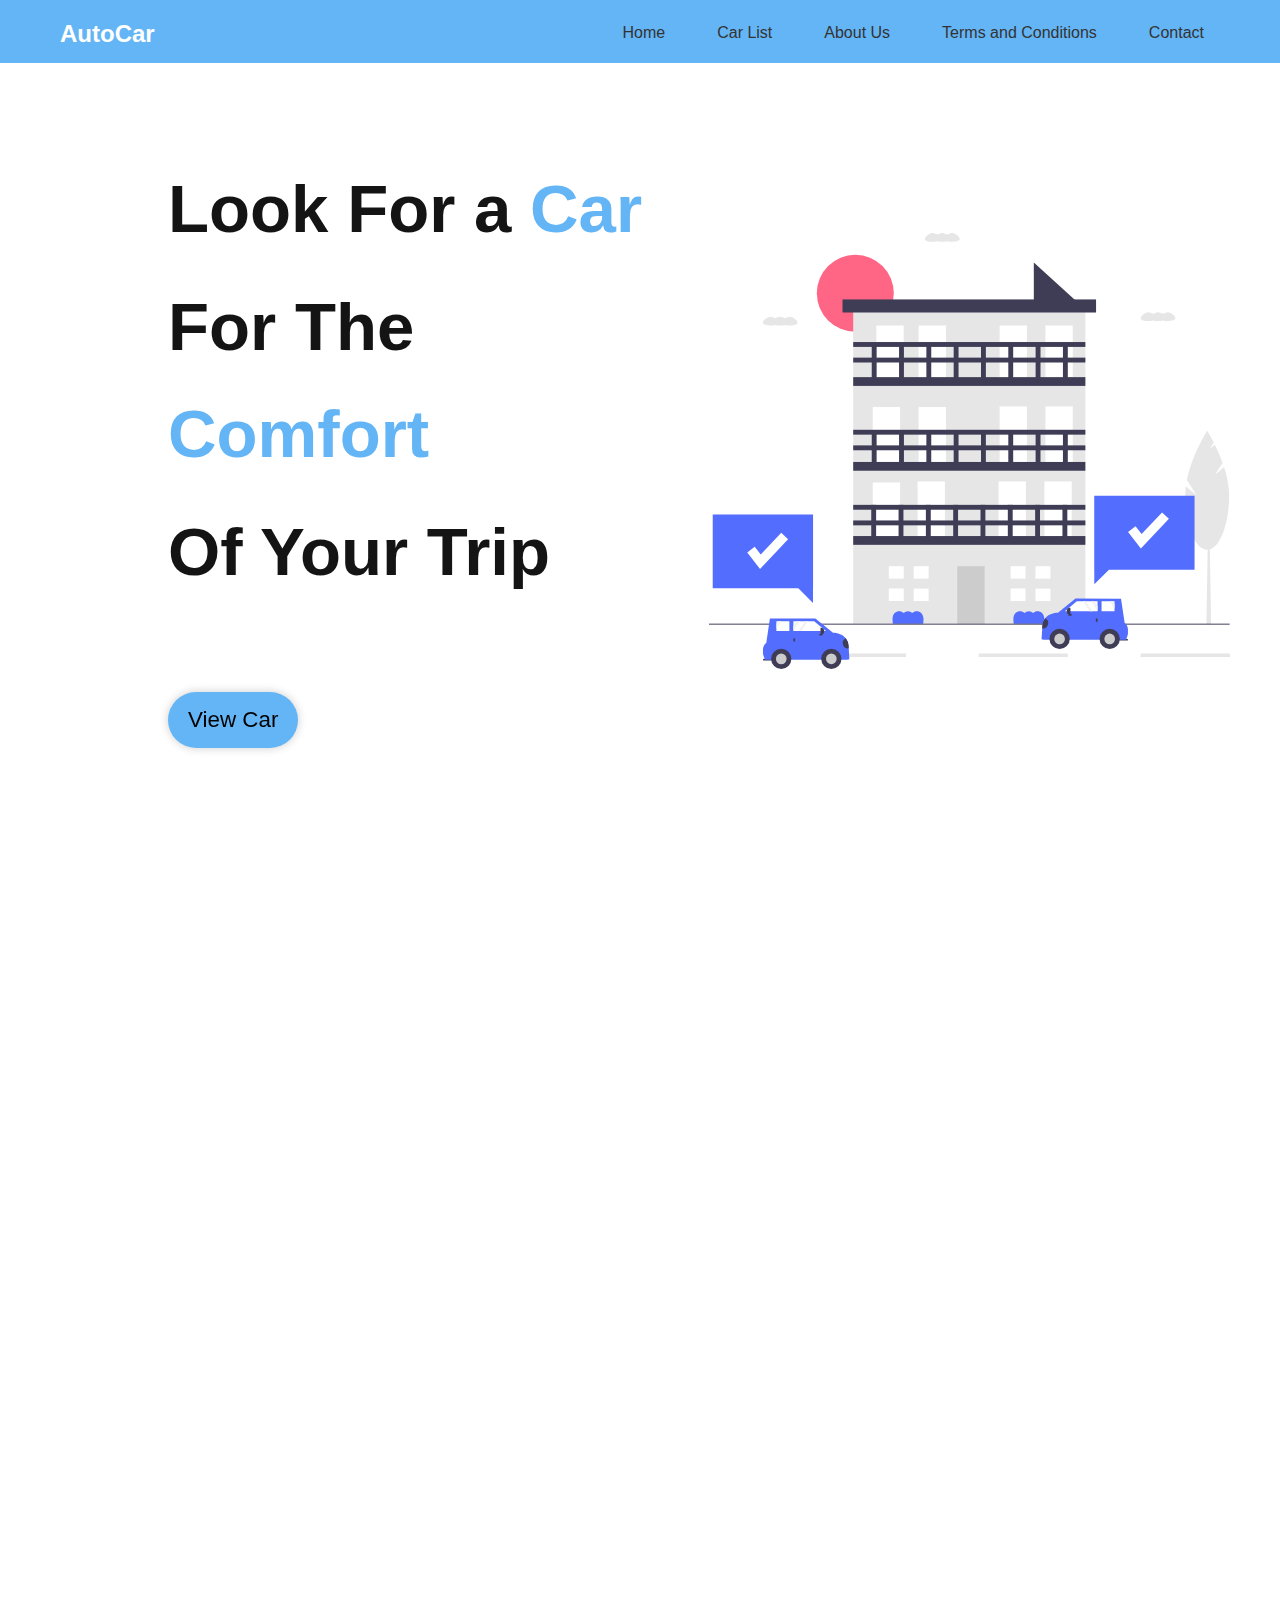
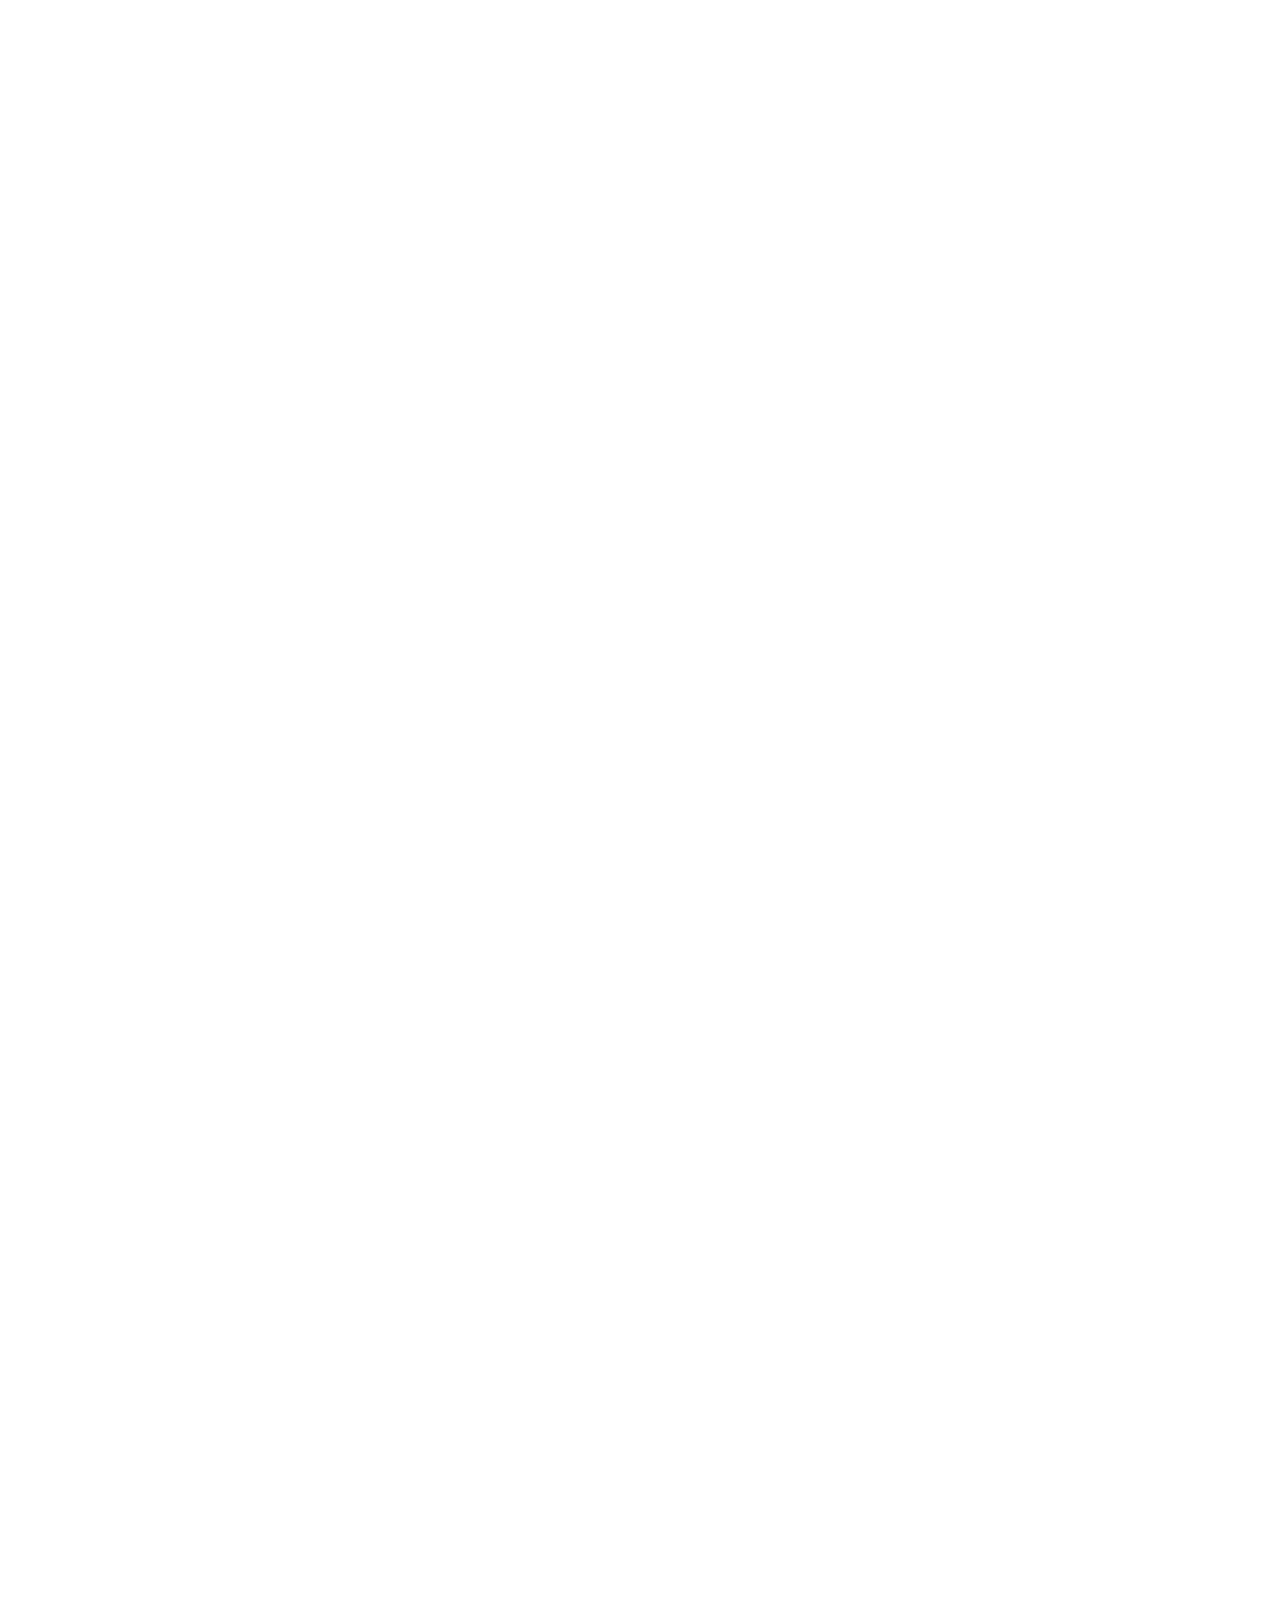
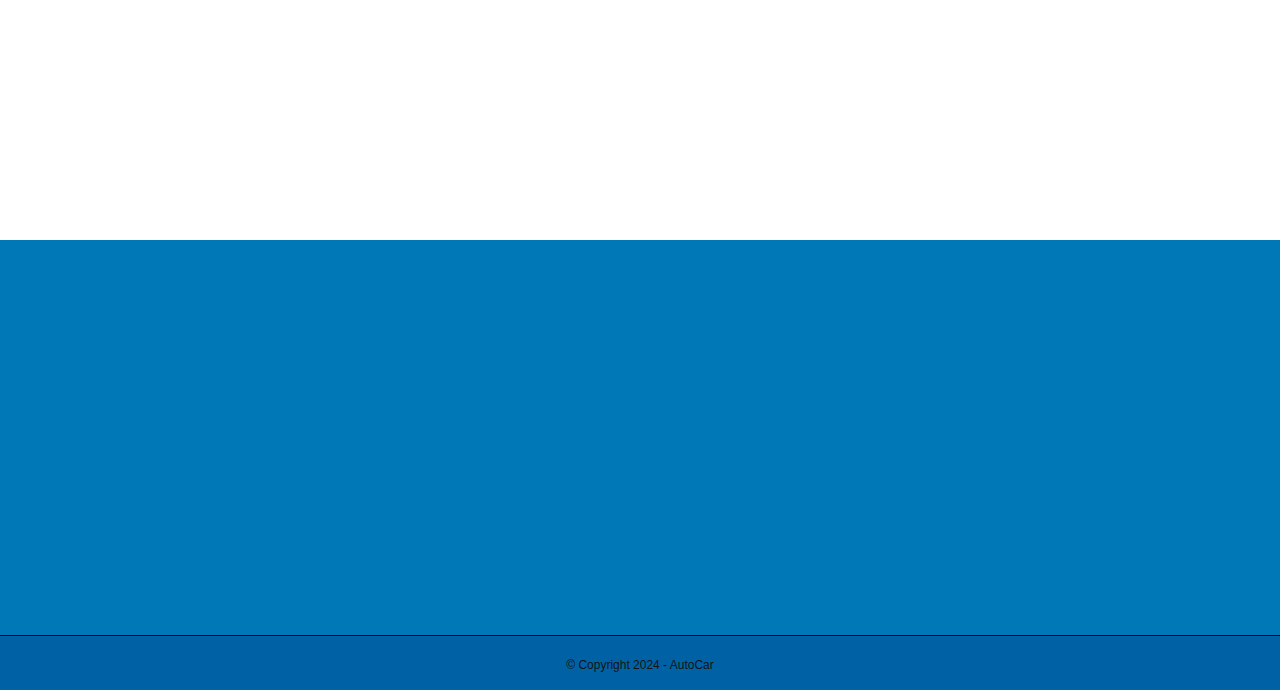
<file: index.html>
<!DOCTYPE html> 
<html lang="id">
  <head>
    <meta charset="UTF-8" />
    <meta name="viewport" content="width=device-width, initial-scale=1.0" />
    <title>AutoCar - Car Company</title>
    <link rel="stylesheet" href="styles/styles.css" />
    <link href="https://unpkg.com/aos@2.3.1/dist/aos.css" rel="stylesheet">
  </head>
  <body>
    <header>
      <div class="container">
        <div id="logo">
          <h1>AutoCar</h1>
        </div>
        <nav>
          <ul class="nav-menu">
            <li><a href="index.html" class="nav-link">Home</a></li>
            <li><a href="car-list.html" class="nav-link">Car List</a></li>
            <li><a href="about.html" class="nav-link">About Us</a></li>
            <li><a href="termsandconditions.html" class="nav-link">Terms and Conditions</a></li>
            <li><a href="contact.html" class="nav-link">Contact</a></li>
          </ul>
        </nav>
        <div class="hamburger" onclick="toggleMenu()">
          <span class="bar"></span>
          <span class="bar"></span>
          <span class="bar"></span>
        </div>
      </div>
    </header>

    <main>
      <div class="content-wrapper">
        <div class="text-content" data-aos="fade-up">
            <h1>Look For a <span>Car</span></h1>
            <h1>For The <span>Comfort</span></h1>
            <h1>Of Your Trip</h1>
            <p>The Convenience Of Purchasing a car safely and reliably is of course a cheap price</p>
            <a href="car-list.html" class="cta-button">View Car</a>
        </div>
        <div class="image-content" data-aos="fade-up">
          <img
            src="svg/ordercar.svg"
            alt="Car illustration"
          />
        </div>
      </section>
    </main>



    <div class="hero-text" data-aos="fade-up" >
      <h3>Life Is Journey</h3>
      <p>
        The car has become the carapace, the protective and aggressive shell, of urban and suburban man
      </p>
    </div>

      <div class="carousel-container" data-aos="fade-up">
                <div class="new-car-label">New Car</div>        
          <div class="carousel-wrapper">
          <div class="carousel-slide">
              <div class="carousel-item" data-aos="fade-up" data-aos-duration="100">
                  <img src="webp/pexels-mikebirdy-193021-min_8_11zon.webp" alt="Y Plus">
                  <p>Y Plus<br><span>Rp 415.000.000 - Rp 475.000.000</span></p>
              </div>
              <div class="carousel-item" data-aos="fade-up" data-aos-duration="200">
                  <img src="webp/pexels-mikebirdy-116675-min_6_11zon.webp" alt="Kona Electric">
                  <p>Kona Electric<br><span>Rp 499.000.000 - Rp 590.000.000</span></p>
              </div>
              <div class="carousel-item" data-aos="fade-up" data-aos-duration="300">
                  <img src="webp/pexels-mikebirdy-205740-min_10_11zon.webp" alt="X">
                  <p>X<br><span>Rp 428.000.000 - Rp 448.000.000</span></p>
              </div>
              <div class="carousel-item" data-aos="fade-up" data-aos-duration="400">
                  <img src="webp/pexels-mikebirdy-99435-min_5_11zon.webp" alt="Cyberster">
                  <p>Cyberster<br><span>Rp 1.688.000.000 - Rp 2.300.000.000</span></p>
              </div>
              <div class="carousel-item" data-aos="fade-up" data-aos-duration="500">
                  <img src="webp/pexels-mikebirdy-170811-min_7_11zon.webp" alt="Cyberster">
                  <p>YZ<br><span>Rp 3.688.000.000 - Rp 4.688.000.000</span></p>
              </div>
              <div class="carousel-item" data-aos="fade-up" data-aos-duration="600">
                  <img src="webp/pexels-mikebirdy-120049-min_3_11zon.webp" alt="Cyberster">
                  <p>BMW<br><span>Rp 1.570.000.000 - Rp 4.100.000.000</span></p>
              </div>
              <div class="carousel-item">
                  <img src="webp/pexels-mikebirdy-93632-min_4_11zon.webp" data-aos="fade-up" data-aos-duration="700">
                  <p>Lamborghini<br><span>Rp 4.120.000.000 - Rp 6.200.000</span></p>
              </div>
              <div class="carousel-item">
                  <img src="webp/pexels-mikebirdy-136872-min_2_11zon.webp" data-aos="fade-up" data-aos-duration="800">
                  <p>Angel Dom<br><span>Rp 6.700.000.000 - Rp 8.340.000</span></p>
              </div>
          </div>
        </div>
          
        <div class="hero-text" data-aos="fade-up" data-aos-duration="500">
          <h3>Driving Your World</h3>
          <p>
            The comfort of the journey you are on, as beautiful as the eyes seeing
            Driving is a spectacular form of amnesia. Everything is to be discovered, everything to be obliterated
          </p>
        </div>

    <div class="grid-car" >
      <div class="new-car-label-2">Preview</div> 
      <figure class="grid-item" data-aos="fade-up" data-aos-duration="100">
        <img src="webp/pexels-mikebirdy-1007410-min_1_11zon.webp" alt="Alphard" />
        <figcaption>Alphard</figcaption>
      </figure>
      <figure class="grid-item"data-aos="fade-up" data-aos-duration="200">
        <img src="webp/pexels-mikebirdy-1035108-min_13_11zon.webp" alt="Angel Dom" />
        <figcaption>Angel Dom</figcaption>
      </figure>
      <figure class="grid-item" data-aos="fade-up" data-aos-duration="300">
        <img src="webp/pexels-mikebirdy-116675-min_6_11zon.webp" alt="Avanza" />
        <figcaption>Avanza</figcaption>
      </figure>
      <figure class="grid-item"data-aos="fade-up" data-aos-duration="400">
        <img src="webp/pexels-mikebirdy-170811-min_7_11zon.webp" alt="Kijang" />
        <figcaption>Kijang</figcaption>
      </figure>
      <figure class="grid-item" data-aos="fade-up" data-aos-duration="500">
        <img src="webp/pexels-mikebirdy-193021-min_8_11zon.webp" alt="Nissan" />
        <figcaption>Nissan</figcaption>
      </figure>
      <figure class="grid-item" data-aos="fade-up" data-aos-duration="600">
        <img src="webp/pexels-mikebirdy-195633-min_9_11zon.webp" alt="Perodua Alza" />
        <figcaption>Perodua Alza</figcaption>
      </figure>
      <figure class="grid-item" data-aos="fade-up" data-aos-duration="700">
        <img src="webp/pexels-brett-sayles-3226806-min_15_11zon.webp" alt="Telsa" />
        <figcaption>Tesla</figcaption>
      </figure>
      <figure class="grid-item" data-aos="fade-up" data-aos-duration="800">
        <img src="webp/pexels-mikebirdy-99435-min_5_11zon.webp" alt="Mazda" />
        <figcaption>Nazda</figcaption>
      </figure>
      <figure class="grid-item" data-aos="fade-up" data-aos-duration="900">
        <img src="webp/pexels-mikebirdy-241316-min_11_11zon.webp" alt="Mazda" />
        <figcaption>BMW</figcaption>
      </figure>
      <figure class="grid-item" data-aos="fade-up" data-aos-duration="1000">
        <img src="webp/pexels-mikebirdy-205740-min_10_11zon.webp" alt="Mazda" />
        <figcaption>Innova</figcaption>
      </figure>
    </div>
      </div>

      <div class="company">
        <h2 data-aos="fade-up" data-aos-duration="100">Trusted By</h2>

    <div class="company-container">
      <img
        src="companies svg/amazon-icon-logo-svgrepo-com.svg"
        alt="Amazon" data-aos="fade-up" data-aos-duration="100"
      />
      <img
        src="companies svg/apple-logo-svgrepo-com.svg" data-aos="fade-up" data-aos-duration="100"
        alt="Apple Logo"
      />
      <img
        src="companies svg/apple-pay-logo-svgrepo-com.svg"
        alt="Apple Pay" data-aos="fade-up" data-aos-duration="100"
      />
      <img
        src="companies svg/bmw-logo-svgrepo-com.svg"
        alt="BMW" data-aos="fade-up" data-aos-duration="100"
      />
      <img
        src="companies svg/forbes-logo-svgrepo-com.svg"
        alt="Forbes" data-aos="fade-up" data-aos-duration="200"
      />
      <img
        src="companies svg/netflix-2-logo-svgrepo-com.svg"
        alt="Netflix" data-aos="fade-up" data-aos-duration="200"
      />
      <img
        src="companies svg/yamaha-2-1-logo-svgrepo-com.svg"
        alt="Yamaha" data-aos="fade-up" data-aos-duration="200"
      />
      <img
        src="companies svg/xbox-one-logo-svgrepo-com.svg"
        alt="Xbox One" data-aos="fade-up" data-aos-duration="200"
      />
      <img
        src="companies svg/facebook-icon-logo-svgrepo-com.svg"
        alt="Facebook" data-aos="fade-up" data-aos-duration="300"
      />
      <img
        src="companies svg/coca-cola-logo-svgrepo-com.svg"
        alt="Coca-Cola" data-aos="fade-up" data-aos-duration="300"
      />
      <img
        src="companies svg/download-on-the-app-store-apple-logo-svgrepo-com.svg"
        alt="App Store" data-aos="fade-up" data-aos-duration="300"
      />
      <img
        src="companies svg/mercedes-benz-9-logo-svgrepo-com.svg"
        alt="Marcedes-Benz" data-aos="fade-up" data-aos-duration="300"
      />
    </div>
      </div>

    <div class="info-container" >
      <div class="company-info" data-aos="fade-up" data-aos-duration="100">
        <img src="icon/car.png" alt="AutoCar" class="logo" />
        <p>
          AutoCar is a web platform that provides car sales services with convenience, security and competitive prices
        </p>
        <div class="contact-info">
          <p>
            <img src="svg/whatsapp-logo.svg" alt="WhatsApp" /> +62 850 1099 7854
          </p>
          <p><img src="svg/instagram-logo.svg" alt="Email" /> AutoCar88</p>
        </div>
      </div>
      <div class="menu-section" data-aos="fade-up" data-aos-duration="200">
        <h3>Menu</h3>
        <ul>
          <li><a href="index.html">Home</a></li>
          <li><a href="about.html">About Us</a></li>
          <li><a href="car-list.html">Car List</a></li>
          <li><a href="syarat&ketentuan.html">Terms and Conditions</a></li>
          <li><a href="syarat&ketentuan.html">FAQS</a></li>
          <li><a href="contact.html">Contact</a></li>
        </ul>
      </div>
      <div class="socials-section" data-aos="fade-up" data-aos-duration="300">
        <h3>Socials</h3>
        <div class="social-icons">
          <a href="https://www.tiktok.com/@auto_car_tirana?_t=8qRauto19yZ&_r=1"
            ><img src="svg/tiktok-logo.svg" alt="Tiktok"
          /></a>
          <a href="https://www.instagram.com/autocar.88/profilecard/?igsh=MXZ2aGxzNTR4azU3MA=="
            ><img src="svg/instagram-logo.svg" alt="Instagram"
          /></a>
        </div>
      </div>
    </div>

    <footer >
      <div class="copyright">
        <p>&copy; Copyright 2024 - AutoCar</p>
      </div>
    </footer>

    <script src="https://unpkg.com/aos@2.3.1/dist/aos.js"></script>
    <script>
      AOS.init();
    </script>
    <script src="js/main.js"></script>
  </body>
</html>
</file>
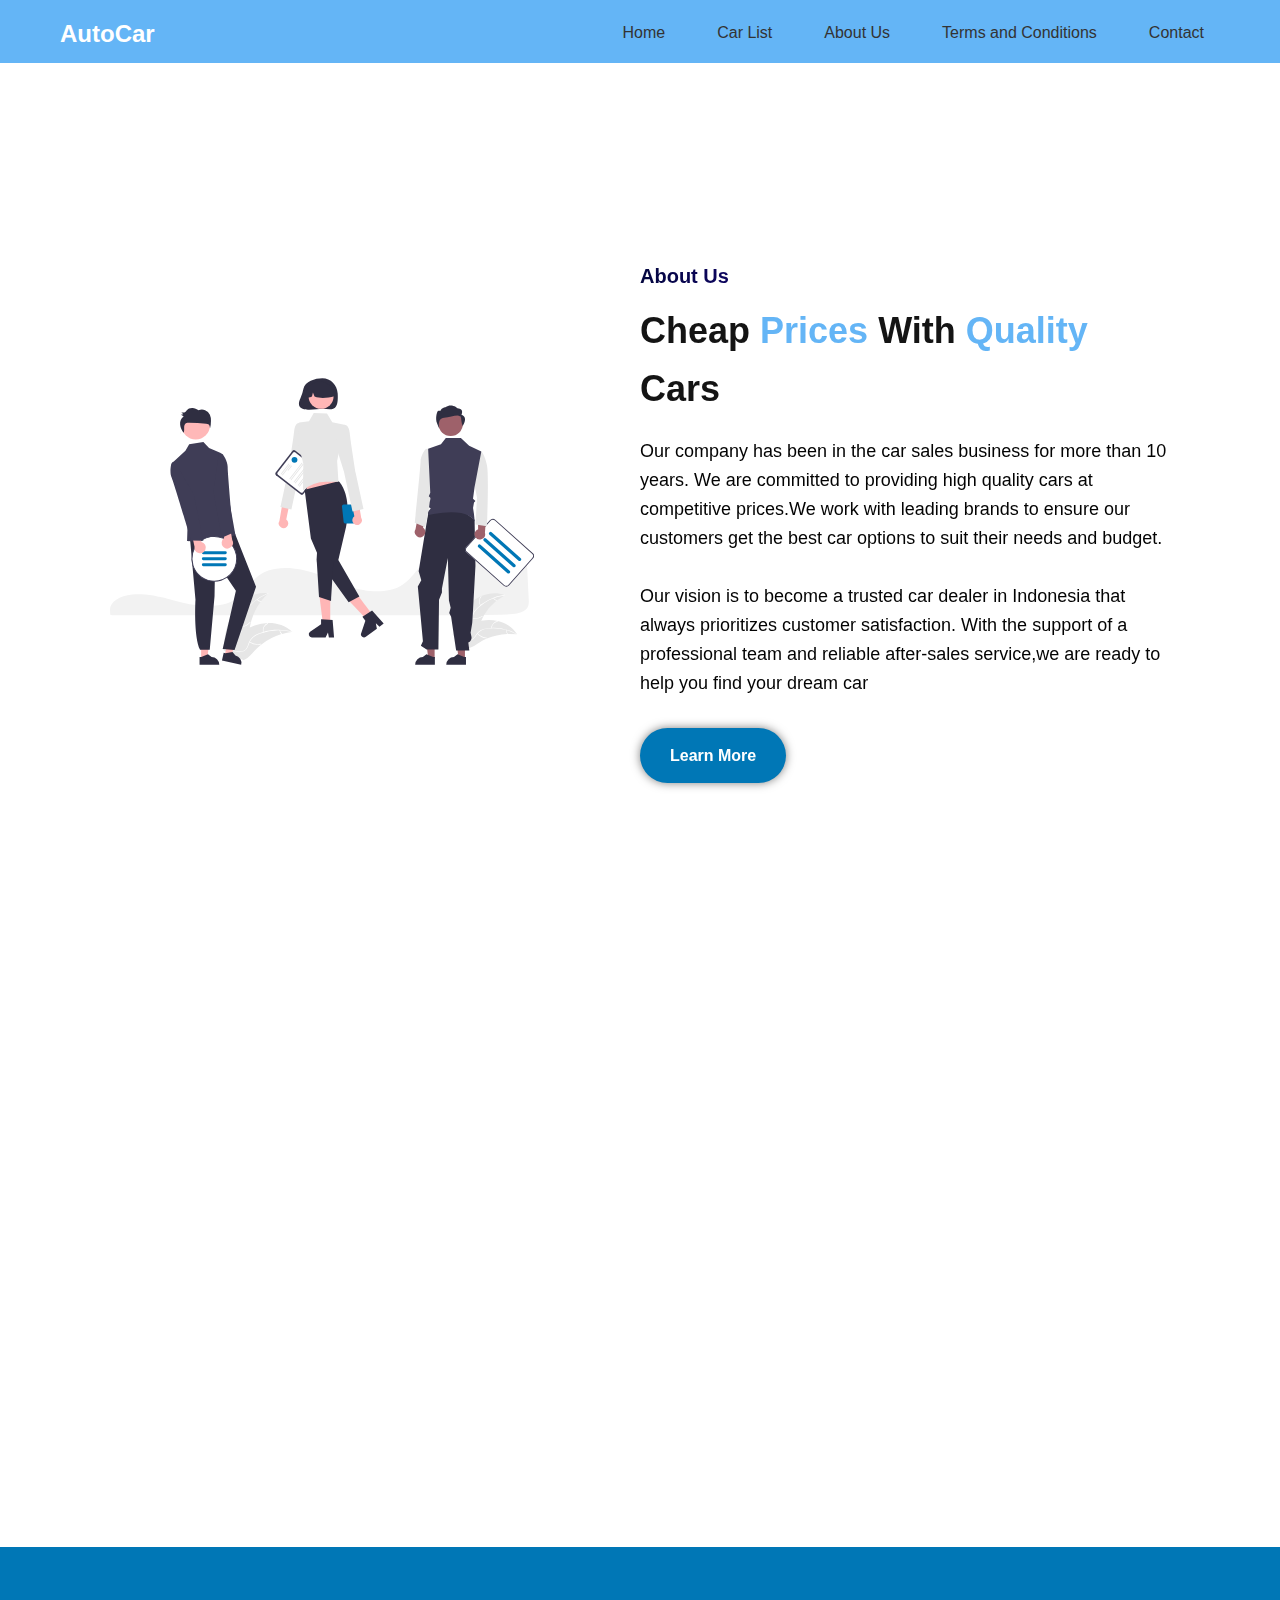
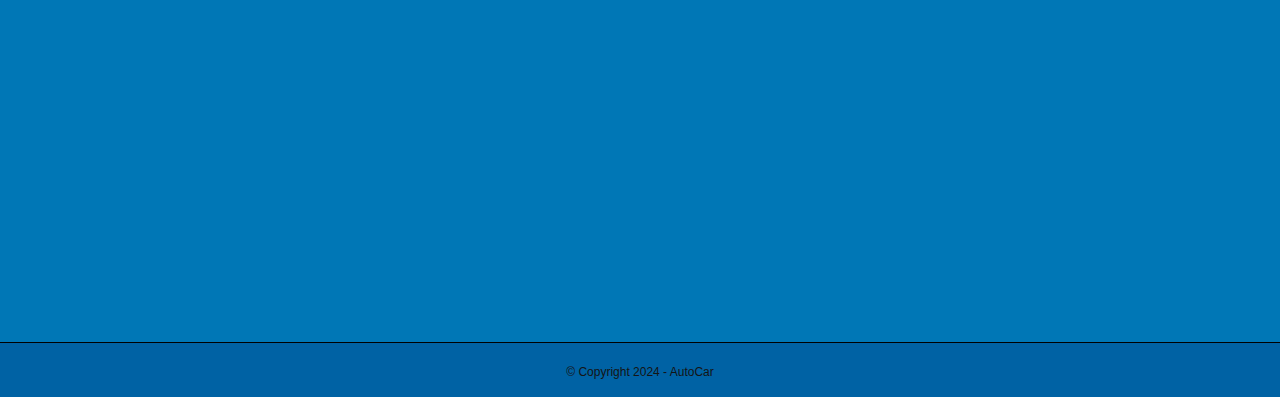
<file: about.html>
<!DOCTYPE html>
<html lang="en">
  <head>
    <meta charset="UTF-8" />
    <meta name="viewport" content="width=device-width, initial-scale=1.0" />
    <title>AutoCar - Car Company</title>
    <link rel="stylesheet" href="styles/about.css" />
    <link href="https://unpkg.com/aos@2.3.1/dist/aos.css" rel="stylesheet" />
  </head>
  <body>
    <header>
      <div class="container">
        <div id="logo">
          <h1>AutoCar</h1>
        </div>
        <nav>
          <ul class="nav-menu">
            <li><a href="index.html" class="nav-link">Home</a></li>
            <li><a href="car-list.html" class="nav-link">Car List</a></li>
            <li><a href="about.html" class="nav-link">About Us</a></li>
            <li>
              <a href="termsandconditions.html" class="nav-link"
                >Terms and Conditions</a
              >
            </li>
            <li><a href="contact.html" class="nav-link">Contact</a></li>
          </ul>
        </nav>
        <div class="hamburger" onclick="toggleMenu()">
          <span class="bar"></span>
          <span class="bar"></span>
          <span class="bar"></span>
        </div>
      </div>
    </header>

    <main>
      <section class="hero">
        <img
          src="svg/aboutus.svg"
          alt="Luxury Car"
          data-aos="fade-up"
          data-aos-duration="500"
        />
        <div class="hero-text" data-aos="fade-up" data-aos-duration="500">
          <h2>About Us</h2>
          <h1>Cheap <span>Prices</span> With <span>Quality</span> Cars</h1>
          <p>
            Our company has been in the car sales business for more than 10
            years. We are committed to providing high quality cars at
            competitive prices.We work with leading brands to ensure our
            customers get the best car options to suit their needs and budget.
          </p>
          <p>
            Our vision is to become a trusted car dealer in Indonesia that
            always prioritizes customer satisfaction. With the support of a
            professional team and reliable after-sales service,we are ready to
            help you find your dream car
          </p>
          <a href="index.html" class="learn-more-btn">Learn More</a>
        </div>
      </section>
    </main>

    <div id="faq">
      <h2 data-aos="fade-up" data-aos-duration="100">
        Frequently Asked Questions (FAQ)
      </h2>

      <details>
        <summary data-aos="fade-up" data-aos-duration="200">
          How to make a car purchase at AutoMobil?
        </summary>
        <p>
          You can make a purchase by selecting the desired car, filling out the
          form, and making the payment according to the instructions given.
        </p>
      </details>

      <details>
        <summary data-aos="fade-up" data-aos-duration="300">
          Is there a guarantee for the car purchased?
        </summary>
        <p>
          Yes, every car purchased from AutoMobil comes with a warranty as per
          our policy.
        </p>
      </details>

      <details>
        <summary data-aos="fade-up" data-aos-duration="400">
          What if I want to return the car I have purchased?
        </summary>
        <p>
          Car returns can be made within 7 days after purchase, in accordance
          with applicable terms and conditions.
        </p>
      </details>

      <details>
        <summary data-aos="fade-up" data-aos-duration="500">
          Can I do a test drive before buying?
        </summary>
        <p>
          Yes, we provide test drive option for all available cars. Please
          contact us to schedule.
        </p>
      </details>

      <details>
        <summary data-aos="fade-up" data-aos-duration="600">
          How does the financing process work to buy a car?
        </summary>
        <p>
          We offer a variety of financing options. You can fill out the credit
          application form, and our team will assist you in the process.
        </p>
      </details>

      <details>
        <summary data-aos="fade-up" data-aos-duration="700">
          Do I need to pay a down payment when buying a car?
        </summary>
        <p>
          Yes, usually a down payment is required as a deposit. The amount of
          the down payment can vary depending on the type of car and the
          agreement.
        </p>
      </details>

      <details>
        <summary data-aos="fade-up" data-aos-duration="800">
          Are there any additional costs when purchasing a car?
        </summary>
        <p>
          Additional fees may apply, such as administration fees, taxes, and
          insurance. Be sure to ask about all fees before making your purchase.
        </p>
      </details>

      <details>
        <summary data-aos="fade-up" data-aos-duration="900">
          How do I contact customer service if I have further questions?
        </summary>
        <p>
          You can contact our customer service via the
          <a href="contact.html">contact</a> page on this site or via the
          telephone number provided.
        </p>
      </details>
    </div>

    <div class="info-container">
      <div class="company-info" data-aos="fade-up" data-aos-duration="100">
        <img src="icon/car.png" alt="AutoCar" class="logo" />
        <p>
          AutoCar is a web platform that provides car sales services with
          convenience, security and competitive prices
        </p>
        <div class="contact-info">
          <p>
            <img src="svg/whatsapp-logo.svg" alt="WhatsApp" /> +62 850 1099 7854
          </p>
          <p><img src="svg/instagram-logo.svg" alt="Email" /> AutoCar88</p>
        </div>
      </div>
      <div class="menu-section" data-aos="fade-up" data-aos-duration="200">
        <h3>Menu</h3>
        <ul>
          <li><a href="index.html">Home</a></li>
          <li><a href="about.html">About Us</a></li>
          <li><a href="car-list.html">Car List</a></li>
          <li><a href="termsandconditions.html">Terms and Conditions</a></li>
          <li><a href="termsandconditions.html">FAQS</a></li>
          <li><a href="contact.html">Contact</a></li>
        </ul>
      </div>
      <div class="socials-section" data-aos="fade-up" data-aos-duration="300">
        <h3>Socials</h3>
        <div class="social-icons">
          <a href="https://www.tiktok.com/@auto_car_tirana?_t=8qRauto19yZ&_r=1"
            ><img src="svg/tiktok-logo.svg" alt="Tiktok"
          /></a>
          <a
            href="https://www.instagram.com/autocar.88/profilecard/?igsh=MXZ2aGxzNTR4azU3MA=="
            ><img src="svg/instagram-logo.svg" alt="Instagram"
          /></a>
        </div>
      </div>
    </div>

    <footer>
      <div class="copyright">
        <p>&copy; Copyright 2024 - AutoCar</p>
      </div>
    </footer>

    <script src="https://unpkg.com/aos@2.3.1/dist/aos.js"></script>
    <script>
      AOS.init();
    </script>

    <script src="js/about.js"></script>
  </body>
</html>
</file>
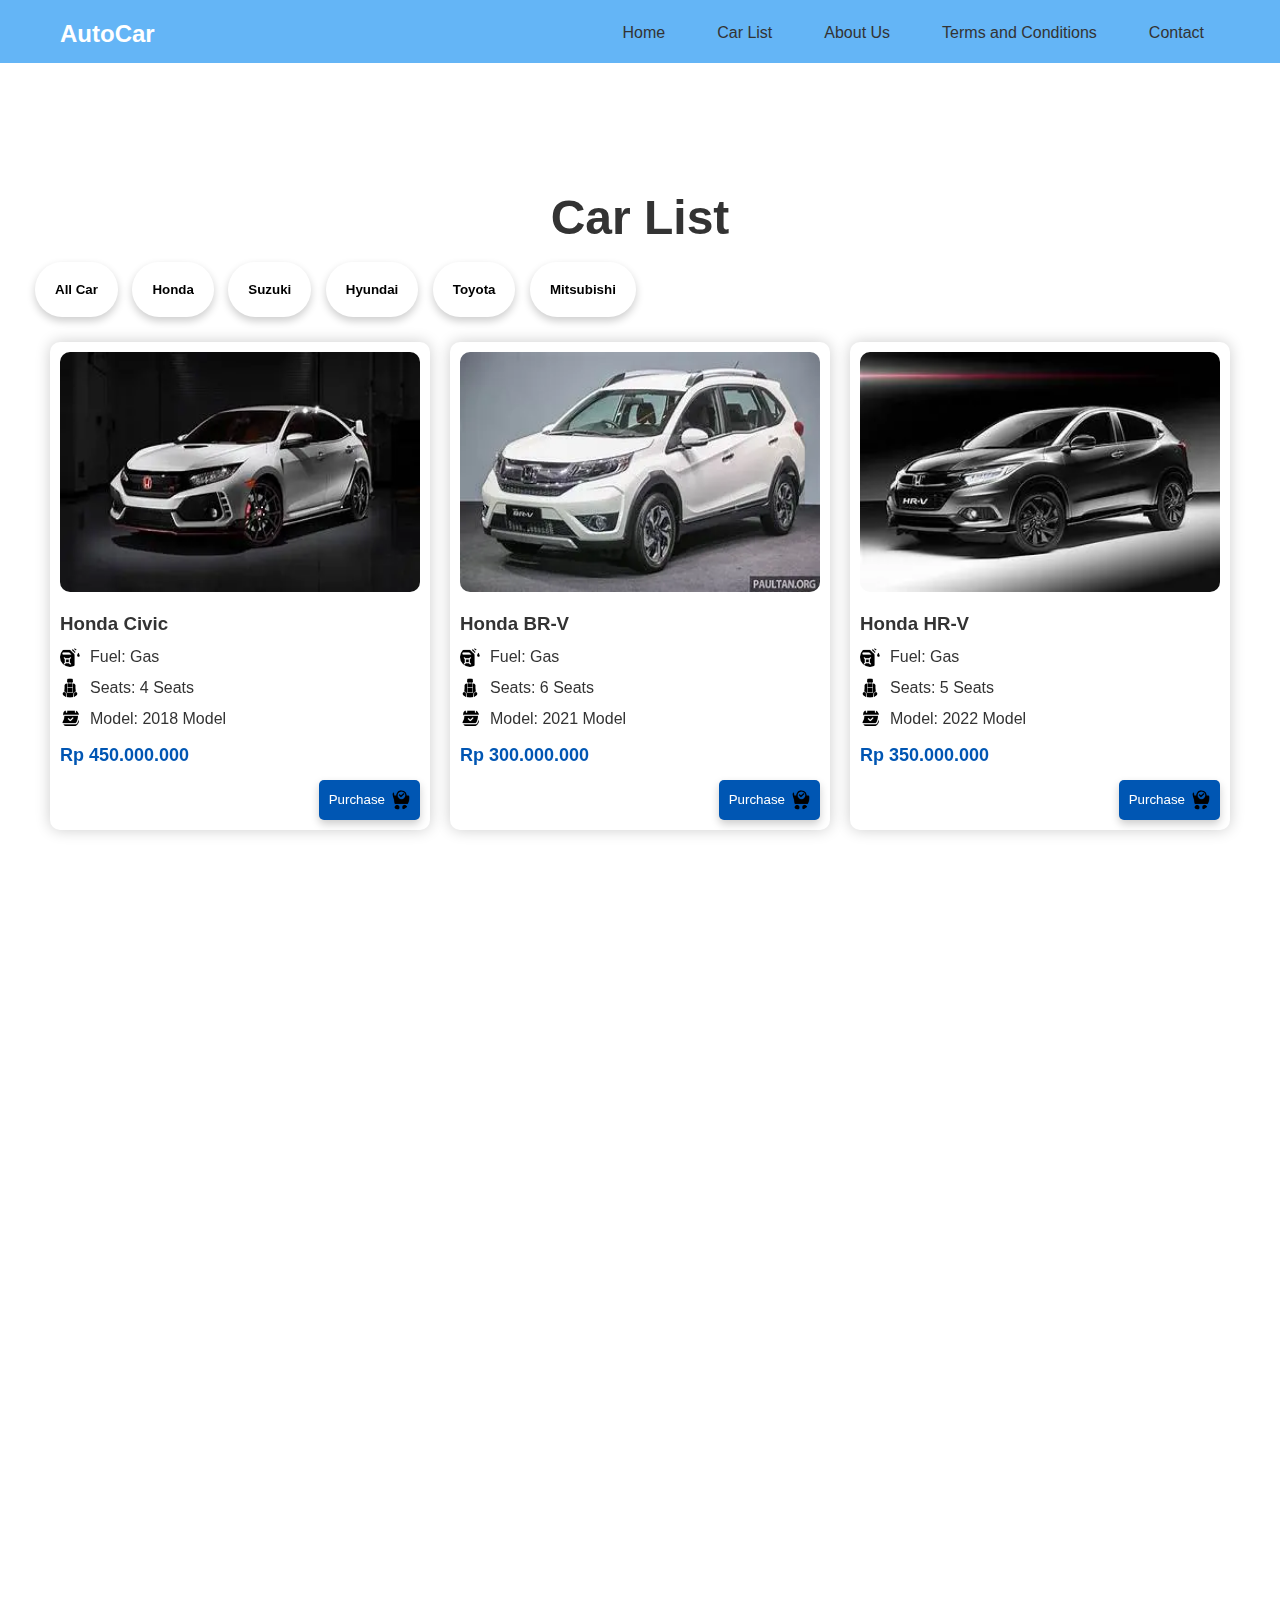
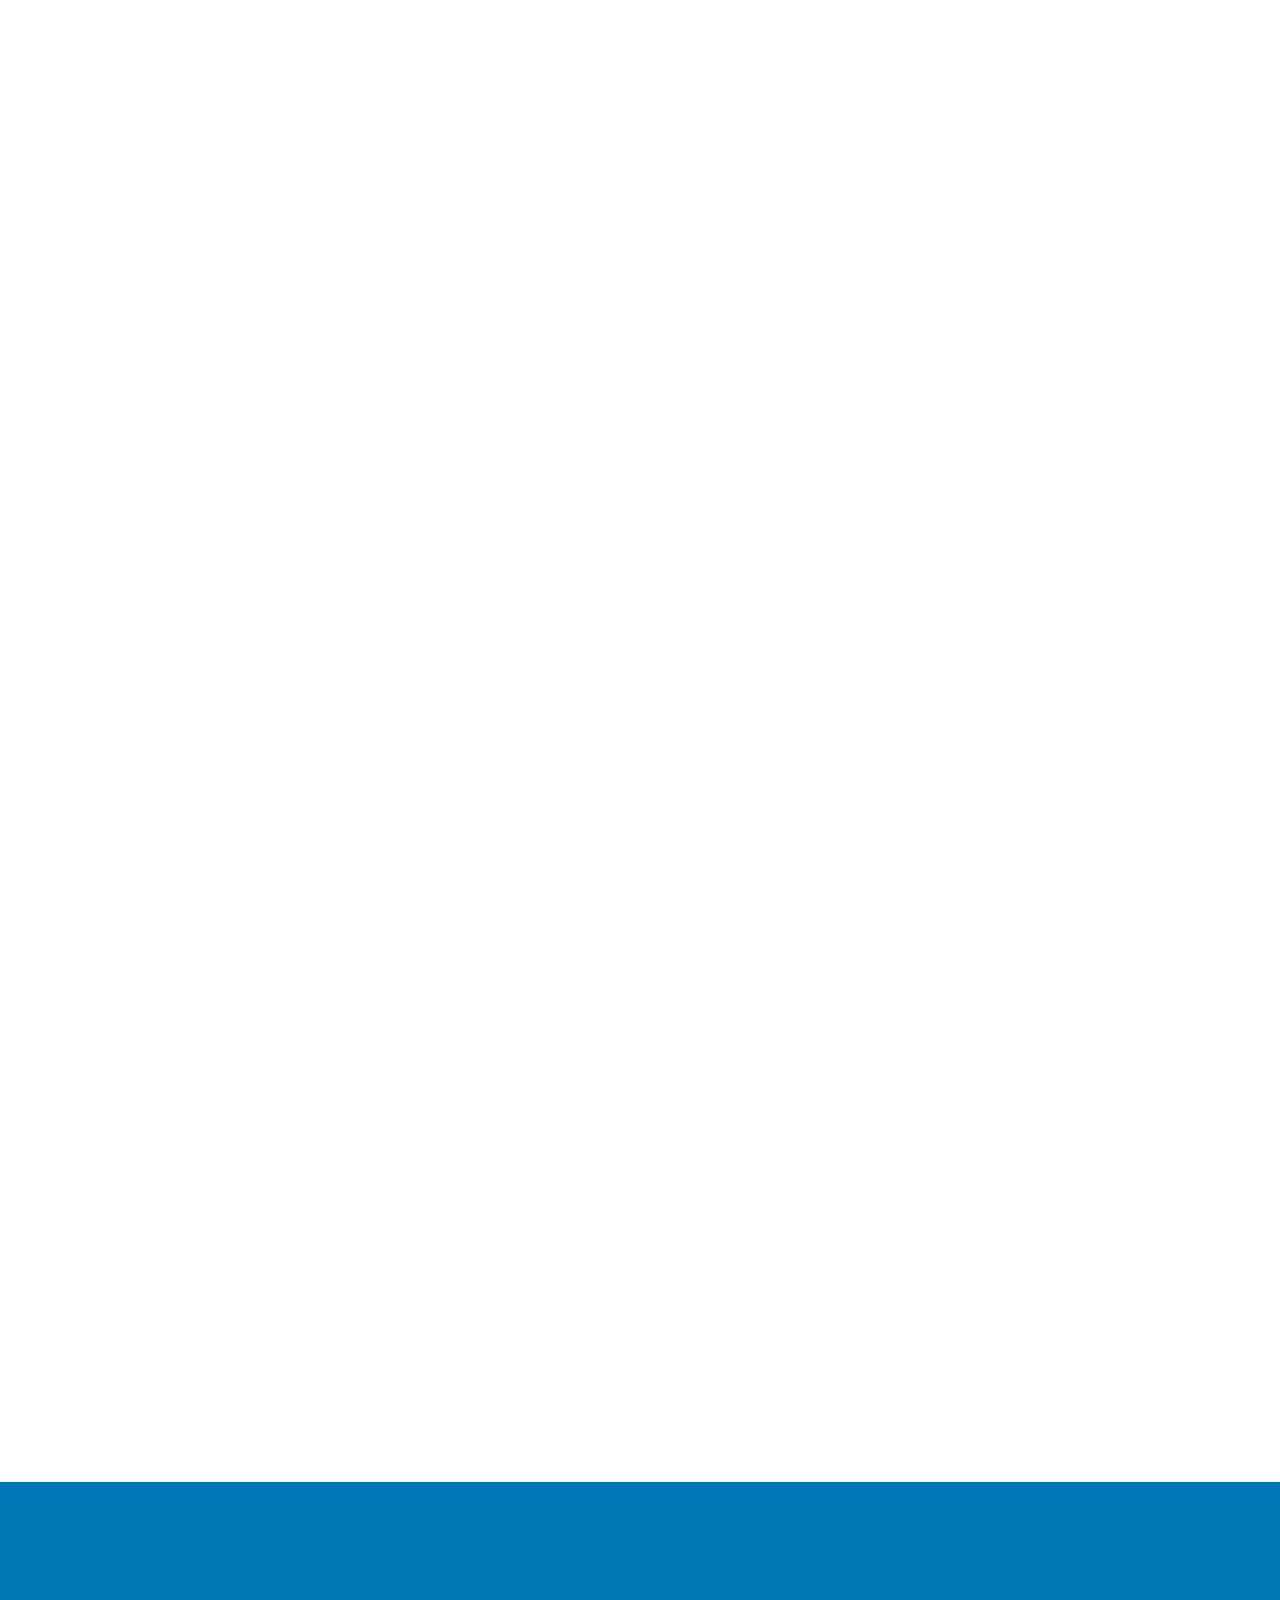
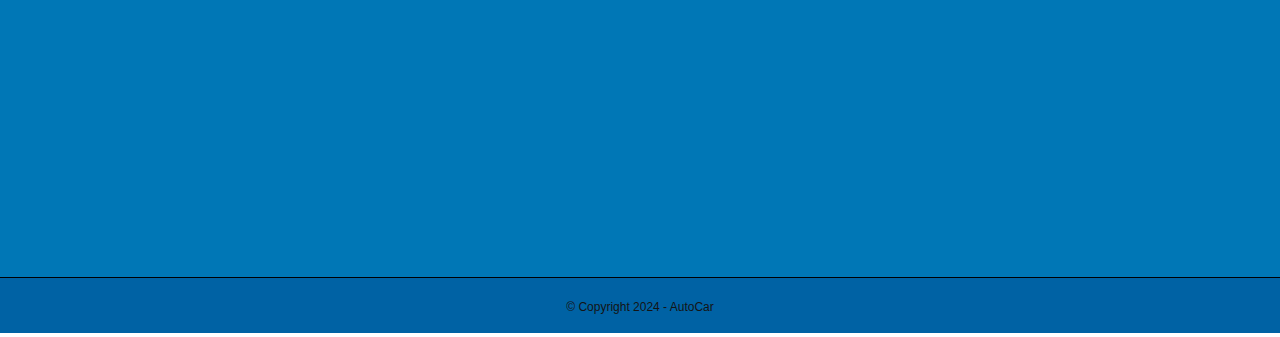
<file: car-list.html>
<!DOCTYPE html>
<html lang="en">
  <head>
    <meta charset="UTF-8" />
    <meta name="viewport" content="width=device-width, initial-scale=1.0" />
    <title>Car-List</title>
    <link rel="stylesheet" href="styles/car-list.css" />
    <link href="https://unpkg.com/aos@2.3.1/dist/aos.css" rel="stylesheet" />
  </head>
  <body>
    <header>
      <div class="container">
        <div id="logo">
          <h1>AutoCar</h1>
        </div>
        <nav>
          <ul class="nav-menu">
            <li><a href="index.html" class="nav-link">Home</a></li>
            <li><a href="car-list.html" class="nav-link">Car List</a></li>
            <li><a href="about.html" class="nav-link">About Us</a></li>
            <li>
              <a href="termsandconditions.html" class="nav-link"
                >Terms and Conditions</a
              >
            </li>
            <li><a href="contact.html" class="nav-link">Contact</a></li>
          </ul>
        </nav>
        <div class="hamburger" onclick="toggleMenu()">
          <span class="bar"></span>
          <span class="bar"></span>
          <span class="bar"></span>
        </div>
      </div>
    </header>

    <div class="car-list-container">
      <h2 data-aos="fade-up">Car List</h2>
      <div class="buttons">
        <button
          onclick="changeCar('all')"
          data-aos="fade-up"
          data-aos-duration="100"
        >
          All Car
        </button>
        <button
          onclick="changeCar('honda')"
          data-aos="fade-up"
          data-aos-duration="200"
        >
          Honda
        </button>
        <button
          onclick="changeCar('suzuki')"
          data-aos="fade-up"
          data-aos-duration="300"
        >
          Suzuki
        </button>
        <button
          onclick="changeCar('hyundai')"
          data-aos="fade-up"
          data-aos-duration="400"
        >
          Hyundai
        </button>
        <button
          onclick="changeCar('toyota')"
          data-aos="fade-up"
          data-aos-duration="500"
        >
          Toyota
        </button>
        <button
          onclick="changeCar('mitsubishi')"
          data-aos="fade-up"
          data-aos-duration="600"
        >
          Mitsubishi
        </button>
      </div>

      <div
        id="carGallery"
        class="car-gallery"
        data-aos="fade-up"
        data-aos-duration="300"
      ></div>
    </div>

    <div class="info-container">
      <div class="company-info" data-aos="fade-up" data-aos-duration="100">
        <img src="icon/car.png" alt="AutoCar" class="logo" />
        <p>
          AutoCar is a web platform that provides car sales services with
          convenience, security and competitive prices
        </p>
        <div class="contact-info">
          <p>
            <img src="svg/whatsapp-logo.svg" alt="WhatsApp" /> +62 850 1099 7854
          </p>
          <p><img src="svg/instagram-logo.svg" alt="Email" /> AutoCar88</p>
        </div>
      </div>
      <div class="menu-section" data-aos="fade-up" data-aos-duration="200">
        <h3>Menu</h3>
        <ul>
          <li><a href="index.html">Home</a></li>
          <li><a href="about.html">About Us</a></li>
          <li><a href="car-list.html">Car List</a></li>
          <li><a href="termsandconditions.html">Terms and Conditions</a></li>
          <li><a href="termsandconditions.html">FAQS</a></li>
          <li><a href="contact.html">Contact</a></li>
        </ul>
      </div>
      <div class="socials-section" data-aos="fade-up" data-aos-duration="300">
        <h3>Socials</h3>
        <div class="social-icons">
          <a href="https://www.tiktok.com/@auto_car_tirana?_t=8qRauto19yZ&_r=1"
            ><img src="svg/tiktok-logo.svg" alt="Tiktok"
          /></a>
          <a
            href="https://www.instagram.com/autocar.88/profilecard/?igsh=MXZ2aGxzNTR4azU3MA=="
            ><img src="svg/instagram-logo.svg" alt="Instagram"
          /></a>
        </div>
      </div>
    </div>

    <footer>
      <div class="copyright">
        <p>&copy; Copyright 2024 - AutoCar</p>
      </div>
    </footer>

    <script src="https://unpkg.com/aos@2.3.1/dist/aos.js"></script>
    <script>
      AOS.init();
    </script>
    <script src="js/car-list.js"></script>
  </body>
</html>
</file>
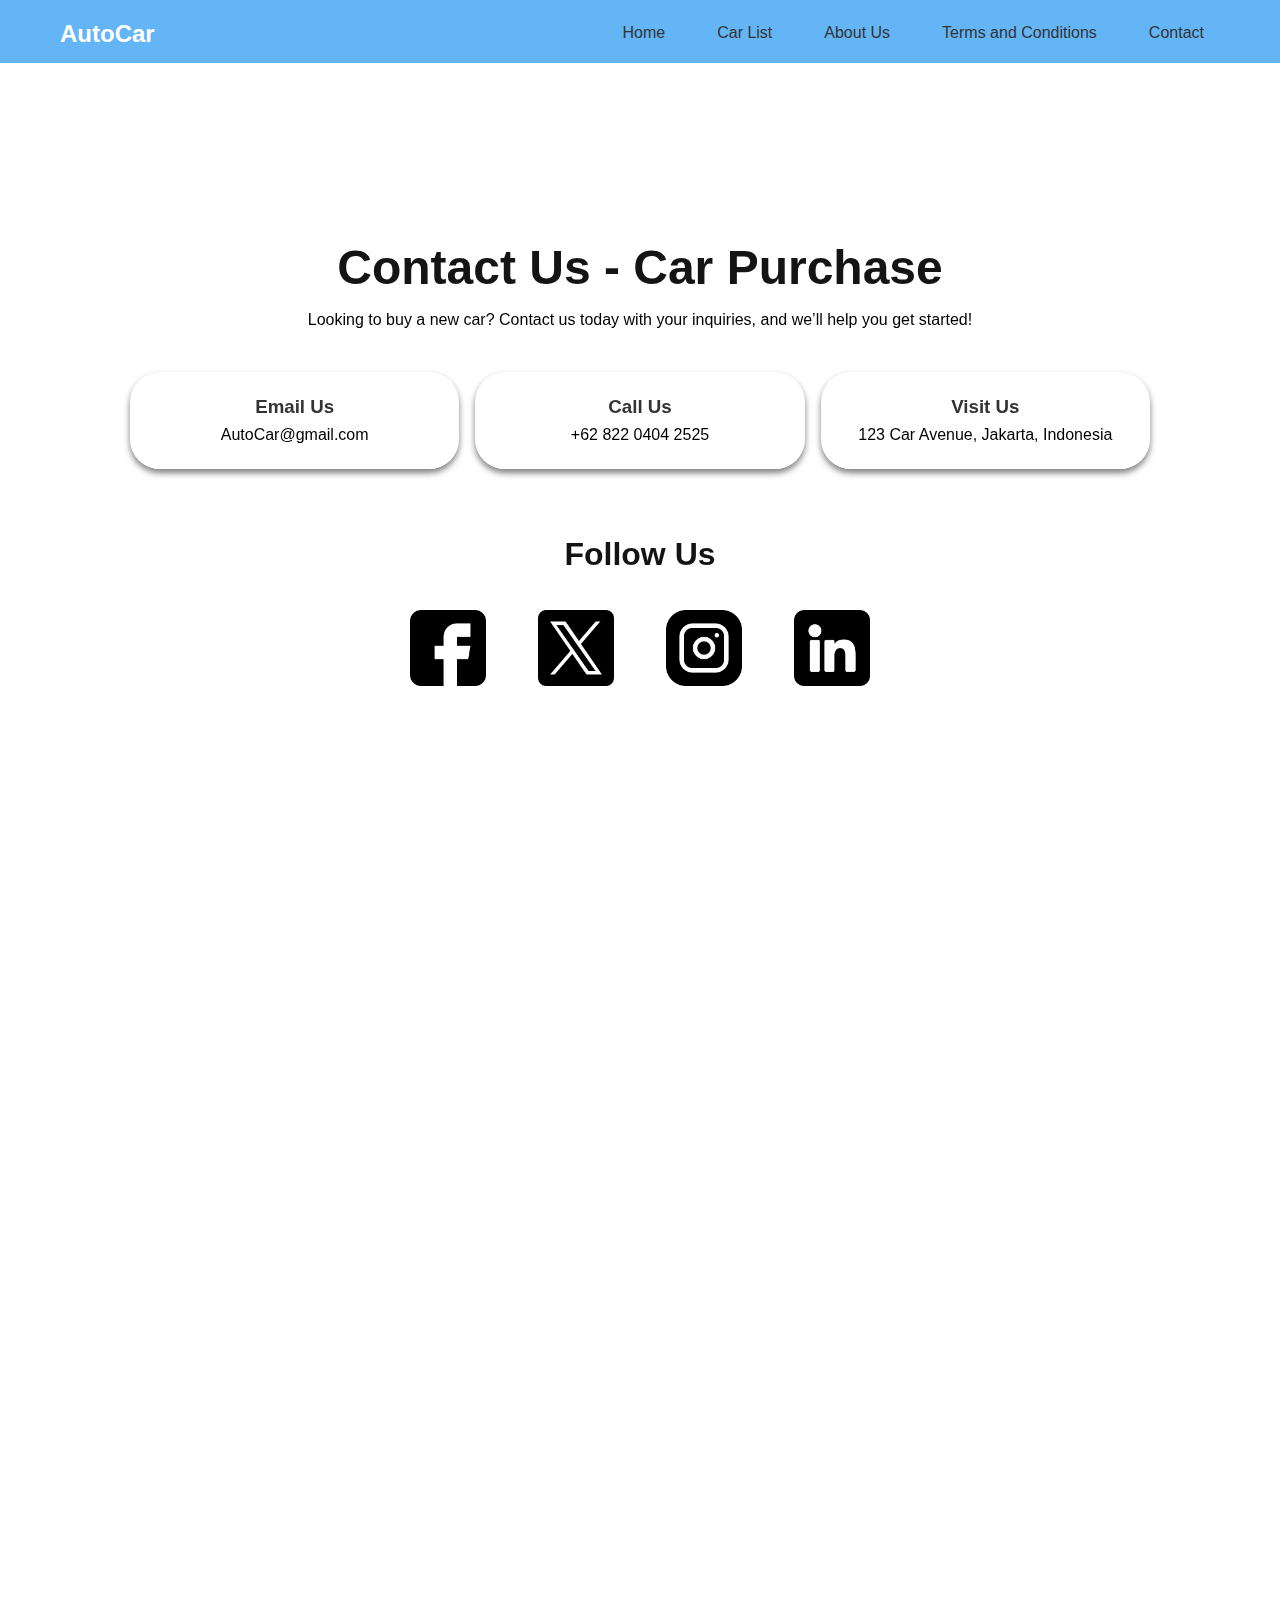
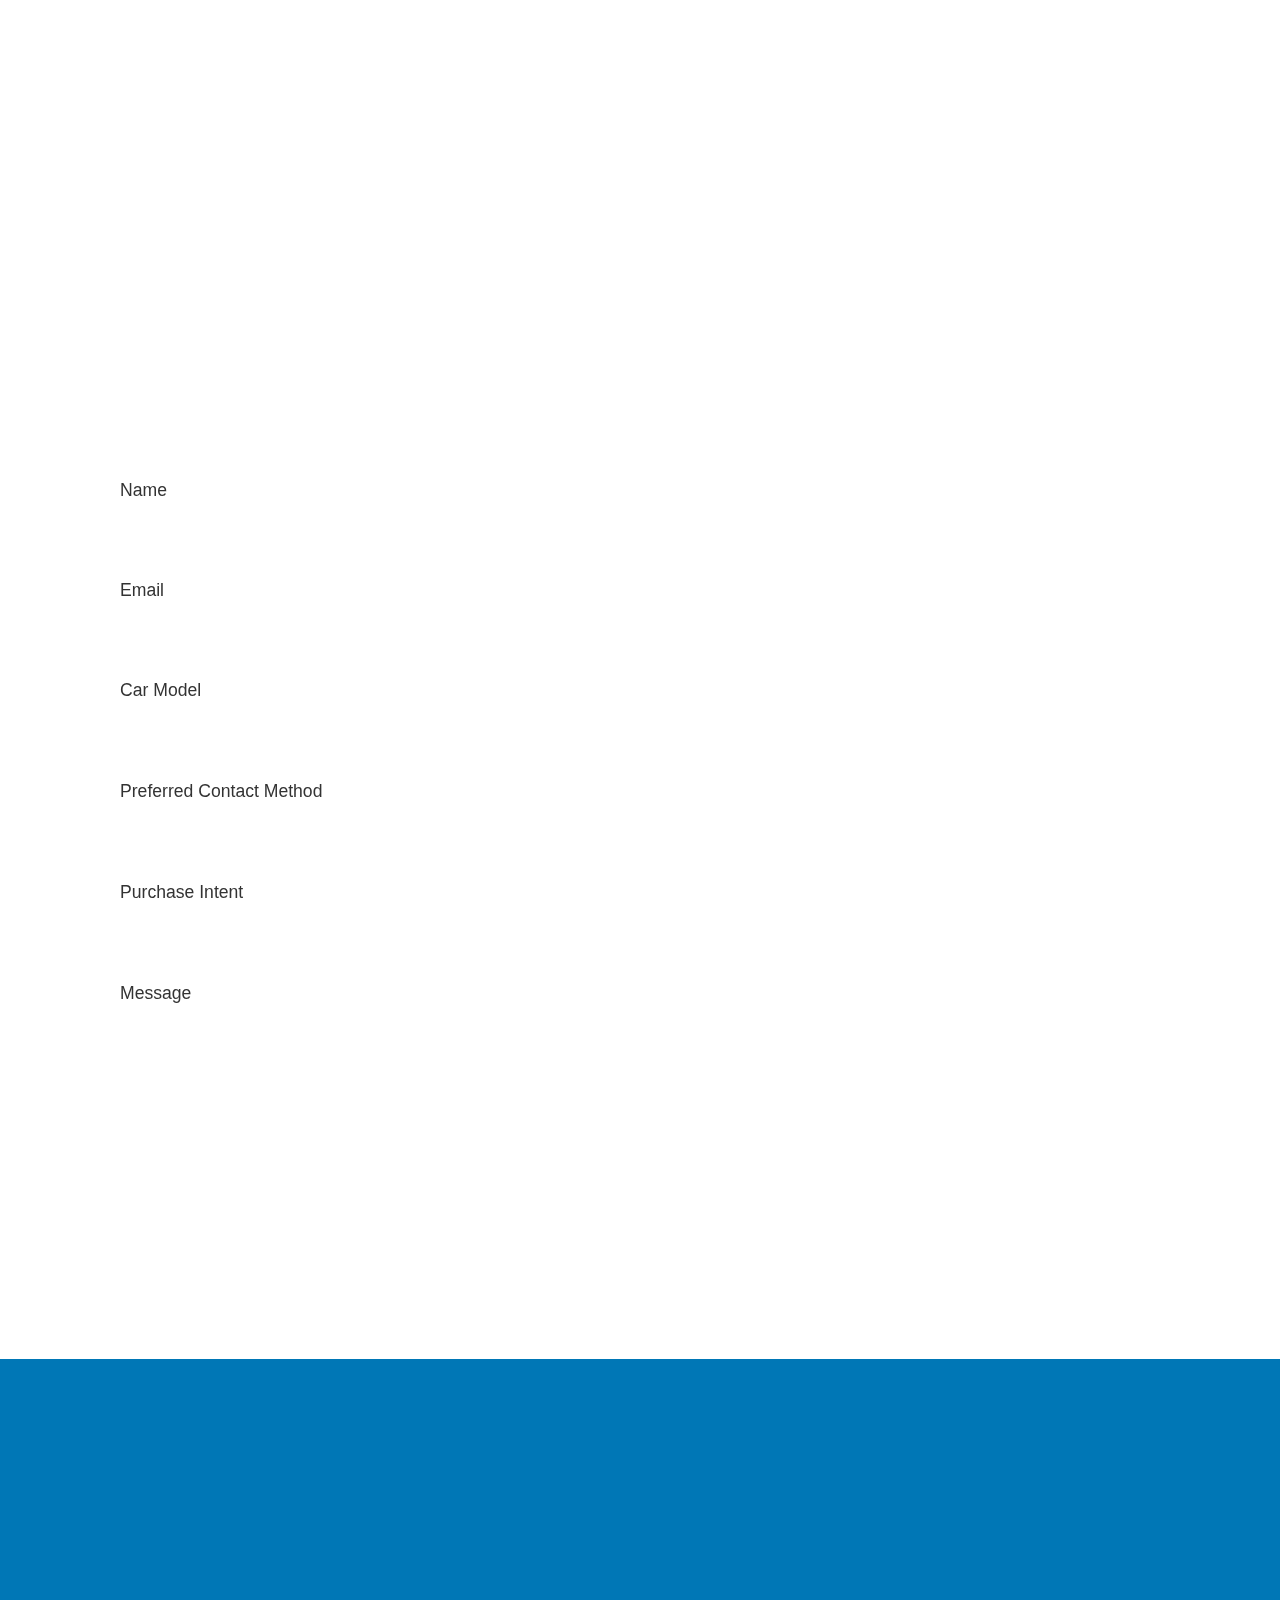
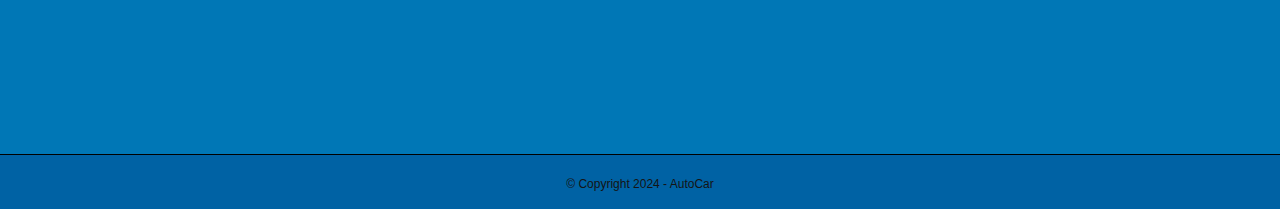
<file: contact.html>
<!DOCTYPE html>
<html lang="en">
  <head>
    <meta charset="UTF-8" />
    <meta name="viewport" content="width=device-width, initial-scale=1.0" />
    <title>Contact Us - Car Company</title>
    <link rel="stylesheet" href="styles/contact.css" />
    <link href="https://unpkg.com/aos@2.3.1/dist/aos.css" rel="stylesheet" />
  </head>
  <body>
  <header>
    <div class="container">
      <div id="logo">
        <h1>AutoCar</h1>
      </div>
      <nav>
        <ul class="nav-menu">
          <li><a href="index.html" class="nav-link">Home</a></li>
          <li><a href="car-list.html" class="nav-link">Car List</a></li>
          <li><a href="about.html" class="nav-link">About Us</a></li>
          <li>
            <a href="termsandconditions.html" class="nav-link"
              >Terms and Conditions</a
            >
          </li>
          <li><a href="contact.html" class="nav-link">Contact</a></li>
        </ul>
      </nav>
      <div class="hamburger" onclick="toggleMenu()">
        <span class="bar"></span>
        <span class="bar"></span>
        <span class="bar"></span>
      </div>
    </div>
  </header>

    <div class="contact-header">
      <h1 data-aos="fade-up" data-aos-duration="100">
        Contact Us - Car Purchase
      </h1>
      <p data-aos="fade-up" data-aos-duration="200">
        Looking to buy a new car? Contact us today with your inquiries, and
        we’ll help you get started!
      </p>

      <div class="info-contact-container">
        <section class="contact-info-container">
          <div class="info-block" data-aos="fade-up" data-aos-duration="100">
            <h3>Email Us</h3>
            <p>AutoCar@gmail.com</p>
          </div>
          <div class="info-block" data-aos="fade-up" data-aos-duration="200">
            <h3>Call Us</h3>
            <p>+62 822 0404 2525</p>
          </div>
          <div class="info-block" data-aos="fade-up" data-aos-duration="300">
            <h3>Visit Us</h3>
            <p>123 Car Avenue, Jakarta, Indonesia</p>
          </div>
        </section>

        <!-- Social Media Section -->
        <section class="social-media">
          <h2 data-aos="fade-up" data-aos-duration="100">Follow Us</h2>
          <div class="social-icons-png">
            <img src="icon/facebook.png" alt="Facebook" />
            <img src="icon/twitter.png" alt="X" />
            <img src="icon/instagram.png" alt="Instagram" />
            <img src="icon/linkedin.png" alt="Linkedin" />
          </div>
        </section>
      </div>
      </div>

      <!-- Embedded Google Maps Section -->
      <section class="map">
        <h2 data-aos="fade-up" data-aos-duration="100">Our Location</h2>
        <iframe src="https://www.google.com/maps/embed?pb=!1m18!1m12!1m3!1d63473.67262189834!2d106.74774649355514!3d-6.116627618364939!2m3!1f0!2f0!3f0!3m2!1i1024!2i768!4f13.1!3m3!1m2!1s0x2e69f731d91da547%3A0x895d0fc8ba994d2a!2sAutocar.88!5e0!3m2!1sid!2sid!4v1728959740524!5m2!1sid!2sid" width="600" height="450" style="border:0;" allowfullscreen="" loading="lazy" referrerpolicy="no-referrer-when-downgrade"></iframe>
      </section>

      <!-- Contact Form Section -->
      <section class="contact-form">
        <h2 data-aos="fade-up" data-aos-duration="100">Car Purchase Inquiry</h2>
        <form id="contactForm">
          <label for="name">Name</label>
          <input
            type="text"
            id="name"
            name="name"
            placeholder="Your Name"
            required
            data-aos="fade-up"
            data-aos-duration="200"
          />

          <label for="email">Email</label>
          <input
            type="email"
            id="email"
            name="email"
            placeholder="Your Email"
            required
            data-aos="fade-up"
            data-aos-duration="300"
          />

          <label for="carModel">Car Model</label>
          <input
            type="text"
            id="carModel"
            name="carModel"
            placeholder="Preferred Car Model"
            data-aos="fade-up"
            data-aos-duration="400"
          />

          <label for="contactMethod">Preferred Contact Method</label>
          <select
            id="contactMethod"
            name="contactMethod"
            required
            data-aos="fade-up"
            data-aos-duration="500"
          >
            <option value="email">Email</option>
            <option value="phone">Phone</option>
          </select>

          <label for="intent">Purchase Intent</label>
          <select
            id="intent"
            name="intent"
            required
            data-aos="fade-up"
            data-aos-duration="600"
          >
            <option value="justBrowsing">Just browsing</option>
            <option value="interested">Interested in buying soon</option>
            <option value="urgent">Looking to buy immediately</option>
          </select>

          <label for="message">Message</label>
          <textarea
            id="message"
            name="message"
            rows="6"
            placeholder="Your Message (Optional)"
            data-aos="fade-up"
            data-aos-duration="700"
          ></textarea>

          <button type="submit" data-aos="fade-up" data-aos-duration="100">
            Submit Inquiry
          </button>
        </form>
        <div id="formMessage" class="hidden"></div>
      </section>
    </div>

    <div class="info-container">
      <div class="company-info" data-aos="fade-up" data-aos-duration="100">
        <img src="icon/car.png" alt="AutoCar" class="logo" />
        <p>
          AutoCar is a web platform that provides car sales services with
          convenience, security and competitive prices
        </p>
        <div class="contact-info">
          <p>
            <img src="svg/whatsapp-logo.svg" alt="WhatsApp" /> +62 850 1099 7854
          </p>
          <p><img src="svg/instagram-logo.svg" alt="Email" /> AutoCar88</p>
        </div>
      </div>
      <div class="menu-section" data-aos="fade-up" data-aos-duration="200">
        <h3>Menu</h3>
        <ul>
          <li><a href="index.html">Home</a></li>
          <li><a href="about.html">About Us</a></li>
          <li><a href="car-list.html">Car List</a></li>
          <li><a href="termsandconditions.html">Terms and Conditions</a></li>
          <li><a href="termsandconditions.html">FAQS</a></li>
          <li><a href="contact.html">Contact</a></li>
        </ul>
      </div>
      <div class="socials-section" data-aos="fade-up" data-aos-duration="300">
        <h3>Socials</h3>
        <div class="social-icons">
          <a href="https://www.tiktok.com/@auto_car_tirana?_t=8qRauto19yZ&_r=1"
            ><img src="svg/tiktok-logo.svg" alt="Tiktok"
          /></a>
          <a
            href="https://www.instagram.com/autocar.88/profilecard/?igsh=MXZ2aGxzNTR4azU3MA=="
            ><img src="svg/instagram-logo.svg" alt="Instagram"
          /></a>
        </div>
      </div>
    </div>

    <footer>
      <div class="copyright">
        <p>&copy; Copyright 2024 - AutoCar</p>
      </div>
    </footer>

    <script src="https://unpkg.com/aos@2.3.1/dist/aos.js"></script>
    <script>
      AOS.init();
    </script>

    <script src="js/contact.js"></script>
  </body>
</html>
</file>
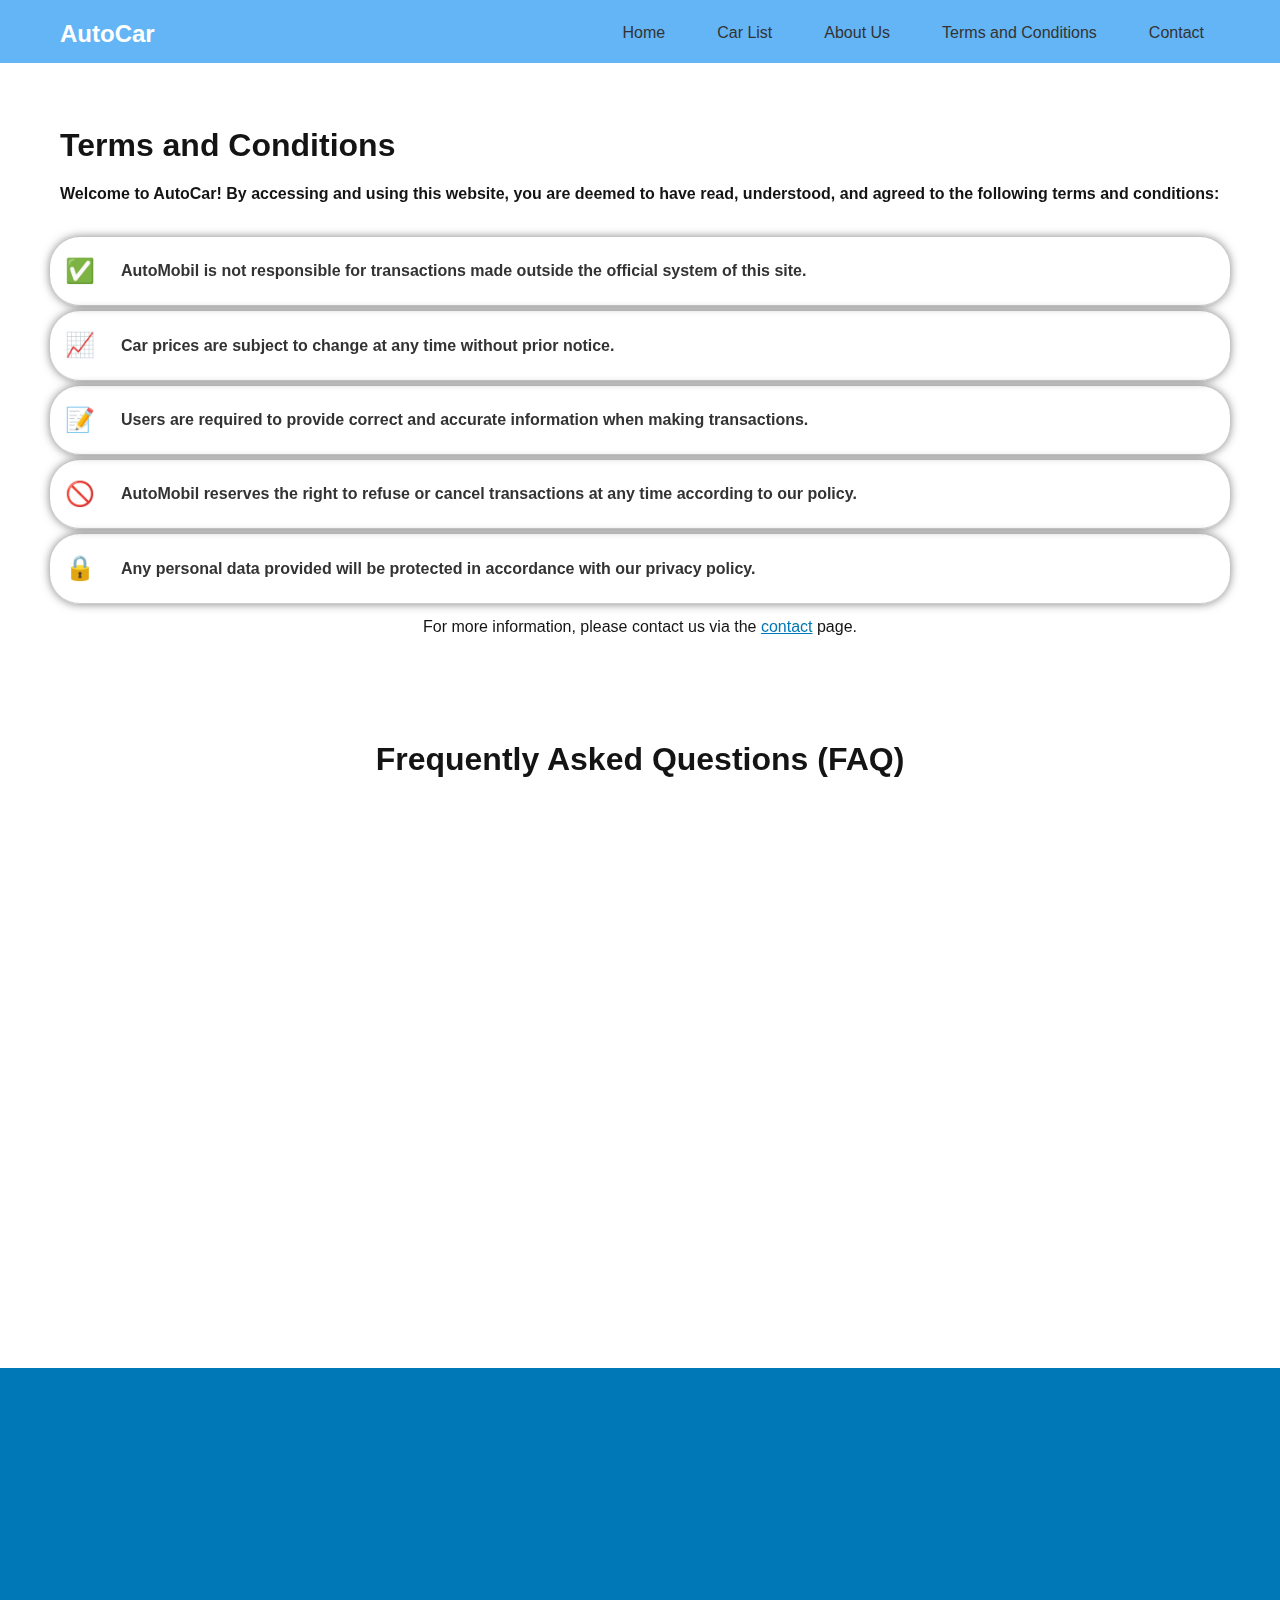
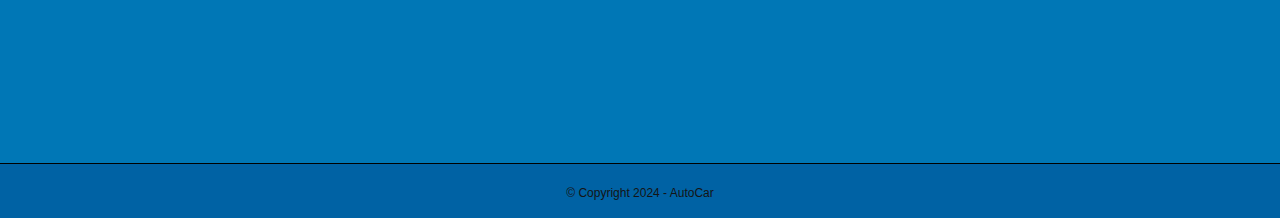
<file: termsandconditions.html>
<!DOCTYPE html>
<html lang="id">
  <head>
    <meta charset="UTF-8" />
    <meta name="viewport" content="width=device-width, initial-scale=1.0" />
    <title>AutoCar - Car Company</title>
    <link rel="stylesheet" href="styles/syarat&ketentuan.css" />
    <link href="https://unpkg.com/aos@2.3.1/dist/aos.css" rel="stylesheet" />
  </head>
  <body>
    <header>
      <div class="container">
        <div id="logo">
          <h1>AutoCar</h1>
        </div>
        <nav>
          <ul class="nav-menu">
            <li><a href="index.html" class="nav-link">Home</a></li>
            <li><a href="car-list.html" class="nav-link">Car List</a></li>
            <li><a href="about.html" class="nav-link">About Us</a></li>
            <li>
              <a href="termsandconditions.html" class="nav-link"
                >Terms and Conditions</a
              >
            </li>
            <li><a href="contact.html" class="nav-link">Contact</a></li>
          </ul>
        </nav>
        <div class="hamburger" onclick="toggleMenu()">
          <span class="bar"></span>
          <span class="bar"></span>
          <span class="bar"></span>
        </div>
      </div>
    </header>

    <div class="wrapper-container">
      <div class="hero">
      <!-- Bagian Syarat dan Ketentuan -->
      <section id="syarat-dan-ketentuan" >
        <h2 data-aos="fade-up" data-aos-duration="100">Terms and Conditions</h2>
        <span class="description" data-aos="fade-up" data-aos-duration="200">
            Welcome to AutoCar! By accessing and using this website, 
            you are deemed to have read, understood, 
            and agreed to the following terms and conditions:
        </span>
        <ul>
          <li data-aos="fade-up" data-aos-duration="100">
            <span class="icon">✅</span> AutoMobil is not responsible for transactions made
             outside the official system of this site.
          </li>
          <li data-aos="fade-up" data-aos-duration="200">
            <span class="icon">📈</span> Car prices are subject to change at any time
            without prior notice.
          </li>
          <li data-aos="fade-up" data-aos-duration="300">
            <span class="icon">📝</span> Users are required to provide correct and 
            accurate information when making transactions.
          </li>
          <li data-aos="fade-up" data-aos-duration="400">
            <span class="icon">🚫</span> AutoMobil reserves the right to refuse or cancel transactions
             at any time according to our policy.
          </li>
          <li data-aos="fade-up" data-aos-duration="500">
            <span class="icon">🔒</span> Any personal data provided will be 
            protected in accordance with our privacy policy.
          </li>
        </ul>
        <p data-aos="fade-up" data-aos-duration="600">
            For more information, please contact us via the
          <a href="contact.html" class="nav-link-contact">contact</a> page.
        </p>
      </section>
    </div>

    <section>
      <div id="faq">
        <h2 data-aos="fade-up" data-aos-duration="100">Frequently Asked Questions (FAQ)</h2>

        <details>
          <summary data-aos="fade-up" data-aos-duration="200">
            How to make a car purchase at AutoMobil?
          </summary>
          <p>
            You can make a purchase by selecting the desired car, 
            filling out the form, and making the payment according to the instructions given.
          </p>
        </details>

        <details>
          <summary data-aos="fade-up" data-aos-duration="300">Is there a guarantee for the car purchased?</summary>
          <p>
            Yes, every car purchased from AutoMobil comes with a warranty as per our policy.
          </p>
        </details>

        <details>
          <summary data-aos="fade-up" data-aos-duration="400">
            What if I want to return the car I have purchased?
          </summary>
          <p>
            Car returns can be made within 7 days after purchase, in accordance with applicable terms and conditions.
          </p>
        </details>

        <details>
          <summary data-aos="fade-up" data-aos-duration="500">
            Can I do a test drive before buying?
          </summary>
          <p>
            Yes, we provide test drive option for all available cars. Please contact us to schedule.
          </p>
        </details>

        <details>
          <summary data-aos="fade-up" data-aos-duration="600">How does the financing process work to buy a car?</summary>
          <p>
            We offer a variety of financing options. You can fill out the credit application form, and our team will assist you in the process.
          </p>
        </details>

        <details>
          <summary data-aos="fade-up" data-aos-duration="700">
            Do I need to pay a down payment when buying a car?
          </summary>
          <p>
            Yes, usually a down payment is required as a deposit. The amount of the down payment can vary depending on the type of car and the agreement.
          </p>
        </details>

        <details>
          <summary data-aos="fade-up" data-aos-duration="800">Are there any additional costs when purchasing a car?</summary>
          <p>
            Additional fees may apply, such as administration fees,
taxes, and insurance. Be sure to ask about all fees before making your purchase.
          </p>
        </details>

        <details>
          <summary data-aos="fade-up" data-aos-duration="900">
            How do I contact customer service if I have further questions?
          </summary>
          <p>
            You can contact our customer service via the
            <a href="contact.html">contact</a> page on this site or via the telephone number provided.
          </p>
        </details>
      </div>
    </section>

    <div class="info-container">
        <div class="company-info" data-aos="fade-up" data-aos-duration="100">
          <img
            src="icon/car.png"
            alt="AutoCar"
            class="logo"
          />
          <p>
            AutoCar is a web platform that provides car sales services with
            convenience, security and competitive prices
          </p>
          <div class="contact-info">
            <p>
              <img src="svg/whatsapp-logo.svg" alt="WhatsApp" /> +62 850 1099 7854
            </p>
            <p><img src="svg/instagram-logo.svg" alt="Email" /> AutoCar88</p>
          </div>
        </div>
        <div class="menu-section" data-aos="fade-up" data-aos-duration="200">
          <h3>Menu</h3>
          <ul>
            <li><a href="index.html">Home</a></li>
            <li><a href="about.html">About Us</a></li>
            <li><a href="car-list.html">Car List</a></li>
            <li><a href="termsandconditions.html">Terms and Conditions</a></li>
            <li><a href="termsandconditions.html">FAQS</a></li>
            <li><a href="contact.html">Contact</a></li>
          </ul>
        </div>
        <div class="socials-section" data-aos="fade-up" data-aos-duration="300">
          <h3>Socials</h3>
          <div class="social-icons">
            <a href="https://www.tiktok.com/@auto_car_tirana?_t=8qRauto19yZ&_r=1"
              ><img src="svg/tiktok-logo.svg" alt="Tiktok"
            /></a>
            <a href="https://www.instagram.com/autocar.88/profilecard/?igsh=MXZ2aGxzNTR4azU3MA=="
              ><img src="svg/instagram-logo.svg" alt="Instagram"
            /></a>
          </div>
        </div>
      </div>
  
      <footer>
        <div class="copyright">
          <p>&copy; Copyright 2024 - AutoCar</p>
        </div>
      </footer>

      <script src="https://unpkg.com/aos@2.3.1/dist/aos.js"></script>
      <script>
        AOS.init();
      </script>

    <script src="js/syarat&ketentuan.js"></script>
  </body>
</html>
</file>
<file: styles/styles.css>
* {
  margin: 0;
  padding: 0;
  box-sizing: border-box;
}

body {
  line-height: 1.6;
  color: #333;
  cursor: url("https:codetheworld.io/wp-content/uploads/2024/10/cursor.png"),
    auto;
  font-family: Arial, Helvetica, sans-serif;
  scroll-behavior: smooth;
}

body::-webkit-scrollbar {
  width: 5px;
}

body::-webkit-scrollbar-track {
  background: #f4f4f4;
}

body::-webkit-scrollbar-thumb {
  background-color: rgba(90, 83, 113, 0.5);
  backdrop-filter: blur(10px);
  -webkit-backdrop-filter: blur(10px);
}

header {
  background-color: white;
  display: flex;
  position: relative;
}

.container {
  background-color: #64b5f6;
  display: flex;
  width: 100%;
  margin-top: -15px;
  padding: 10px 20px 0px;
  justify-content: space-between;
  text-align: center;
  position: fixed;
  z-index: 1500;
}

.container #logo h1 {
  float: left;
  padding: 10px 10px 0;
  color: white;
  display: flex;
  justify-content: flex-start;
  font-size: 1.5em;
  margin-left: 30px;
  margin-top: 10px;
}

nav ul {
  display: flex;
  justify-content: flex-end;
  flex-wrap: wrap;
  list-style: none;
  margin-top: 25px;
  padding-right: 30px;
}

.nav-link {
  color: #333;
  text-decoration: none;
  padding: 0.5rem 1rem;
  transition: background-color 0.3s;
  margin: 0 10px;
  border-radius: 50px;
}

.nav-link:hover {
  color: #fff;
}

.hamburger {
  display: none;
  cursor: pointer;
  flex-direction: column;
  justify-content: space-around;
  width: 25px;
  height: 20px;
  position: absolute;
  right: 50px;
  top: 35px;
  z-index: 2000;
}

.bar {
  display: block;
  width: 100%;
  height: 3px;
  background: #333;
  border-radius: 3px;
  transition: all 0.4s cubic-bezier(0.68, -0.6, 0.32, 1.6);
}

.hamburger.active .bar:nth-child(1) {
  transform: rotate(45deg) translate(5px, 5px);
}

.hamburger.active .bar:nth-child(2) {
  opacity: 0;
  transform: translateX(-20px);
}

.hamburger.active .bar:nth-child(3) {
  transform: rotate(-45deg) translate(7px, -6px);
}

.nav-menu {
  transition: all 0.4s ease-in-out;
}

@media screen and (max-width: 855px) {
  .hamburger {
    display: flex;
  }

  .nav-menu {
    display: block;
    position: absolute;
    right: 0;
    width: 100%;
    background: #64b5f6;
    padding: 10px 0;
    text-align: center;
    transition: all 0.4s cubic-bezier(0.23, 1, 0.32, 1);
    opacity: 0;
    visibility: hidden;
    box-shadow: 0 2px 5px rgba(0, 0, 0, 0.2);
  }

  .nav-menu.active {
    opacity: 1;
    visibility: visible;
  }

  .nav-menu li {
    margin: 15px 0;
    transform: translateY(-20px);
    opacity: 0;
    transition: all 0.3s ease;
  }

  .nav-menu.active li {
    transform: translateY(0);
    opacity: 1;
    transition-delay: 0.2s;
  }

  .nav-menu li:nth-child(1) {
    transition-delay: 0.1s;
  }
  .nav-menu li:nth-child(2) {
    transition-delay: 0.2s;
  }
  .nav-menu li:nth-child(3) {
    transition-delay: 0.3s;
  }
  .nav-menu li:nth-child(4) {
    transition-delay: 0.4s;
  }
  .nav-menu li:nth-child(5) {
    transition-delay: 0.5s;
  }

  .nav-link {
    display: inline-block;
    padding: 10px 20px;
    color: #fff;
    text-decoration: none;
    transition: all 0.3s ease;
  }

  .nav-link:hover {
    background-color: #2980b9;
    transform: translateX(10px);
    border-radius: 5px;
  }

  .nav-menu.active {
    margin-top: -12px;
  }
}

@media screen and (max-width: 480px) {
  .hamburger {
    right: 20px;
  }

  .nav-menu.active {
    margin-top: -14px;
  }
}

main {
  padding: 5px 0;
  border-radius: 8px;
  width: 100%;
}

.content-wrapper {
  display: flex;
  justify-content: space-between;
  align-items: center;
  margin-top: 100px;
  margin-bottom: 20px;
  padding: 50px;
}

.text-content {
  flex: 1;
  padding-right: 20px;
  margin-left: 10%;
  font-size: 1.4em;
}

.image-content {
  flex: 1;
  display: flex;
  justify-content: center;
  align-items: center;
}

h1 {
  font-size: 3em;
  margin: 0 0 10px 0;
  color: #141414;
}

h1 span {
  color: #64b5f6;
}

p {
  margin-bottom: 5px;
  color: #141414;
  -webkit-background-clip: text;
  background-clip: text;
  color: transparent;
}

.cta-button {
  box-shadow: 0 0 10px rgba(0, 0, 0, 0.2);
  background-color: #64b5f6;
  color: black;
  padding: 10px 20px;
  text-decoration: none;
  border-radius: 30px;
  display: inline-block;
  transition: transform 0.3s ease, box-shadow 0.3s ease;
}

.cta-button:hover {
  background-color: #2980b9;
}

.cta-button:active {
  transform: scale(0.8);
  box-shadow: 0 5px 15px rgba(0, 0, 0, 0.5);
}

img {
  max-width: 100%;
  height: auto;
}

.intro {
  margin-top: 20px;
  text-align: center;
}

.intro h2 {
  font-size: 3em;
  color: #141414;
  margin-bottom: 5rem;
  text-align: center;
}

.hero-text h3 {
  font-size: 3em;
  color: #141414;
  text-align: center;
  margin: 50px 0;
}

.hero-text p {
  padding: 5px;
  font-size: 1.5em;
  color: #141414;
  text-align: center;
  margin: 20px 50px;
}

.carousel-container {
  position: relative;
  width: 100%;
  padding: 40px;
  overflow: hidden;
}

.new-car-label {
  position: absolute;
  top: 60pxpx;
  background-color: #0062a4;
  color: #fff;
  padding: 5px 10px;
  font-size: 16px;
  font-weight: bold;
  border-radius: 0 10px;
  z-index: 2;
}

.carousel-slide {
  display: flex;
  overflow-x: scroll;
  transition: transform 0.5s ease-in-out;
  gap: 1rem;
  margin-bottom: 5em;
}

.carousel-slide::-webkit-scrollbar {
  display: none;
}

.carousel-item {
  min-width: 25%;
  padding: 1rem;
  text-align: center;
  gap: 1rem;
}

.carousel-item:hover {
  cursor: pointer;
}

.carousel-item img {
  border-radius: 10px;
  width: 150%;
  margin-bottom: 10px;
  transition: all 200ms;
}

.carousel-item img:hover {
  transform: scale(1.1);
}

.carousel-item p {
  font-size: 18px;
  color: #141414;
  font-weight: bold;
}

.carousel-item span {
  font-size: 15px;
  color: #0062a4;
}

.grid-car {
  display: grid;
  grid-template-columns: repeat(auto-fit, minmax(250px, 1fr));
  gap: 2rem;
  padding: 2rem 0;
  margin-top: 100px;
  margin-bottom: 100px;
  padding: 40px;
}

.new-car-label-2 {
  position: absolute;
  top: 60pxpx;
  background-color: #0062a4;
  color: #fff;
  padding: 5px 10px;
  font-size: 16px;
  font-weight: bold;
  border-radius: 0 10px;
  z-index: 2;
}

.grid-item {
  position: relative;
  overflow: hidden;
  border-radius: 10px;
  box-shadow: 0 4px 8px rgba(0, 0, 0, 0.6);
  transition: transform 0.3s ease-in-out, box-shadow 0.3s ease-in-out;
}

.grid-item figcaption {
  font-family: roboto;
  position: absolute;
  bottom: -3rem;
  background-color: rgba(0, 0, 0, 0.76);
  padding: 1rem 0;
  width: 100%;
  text-align: center;
  transition: all 200ms;
}

.grid-item:hover figcaption {
  bottom: 0;
  overflow: hidden;
  color: #f4f4f4;
  font-weight: bold;
}

.grid-item:hover {
  transform: translateY(-10px);
  box-shadow: 0 10px 15px rgba(0, 0, 0, 0.3);
  cursor: pointer;
}

.grid-item img {
  width: 100%;
  height: 200px;
  object-fit: cover;
  transition: transform 0.5s ease;
}

.grid-item:hover img {
  transform: scale(1.11);
}

.company {
  text-align: center;
  margin-top: 30px;
  margin-left: 40px;
  margin-right: 40px;
  margin-bottom: 60px;
  padding: 5rem;
}

.company h2 {
  margin-top: -20px;
  margin-bottom: 50px;
  font-size: 3rem;
  background: linear-gradient(to right, #252121, #ffffff);
  -webkit-background-clip: text;
  background-clip: text;
  color: transparent;
}

.company-container {
  display: grid;
  grid-template-columns: repeat(4, 1fr);
  justify-items: center;
  text-align: center;
  gap: 3rem;
  max-width: 1000px;
  margin: 1em auto;
}

.company-container img {
  width: 100px;
  height: auto;
  cursor: pointer;
  transition: transform 0.3s ease, box-shadow 0.3s ease;
  border-radius: 10px;
  padding: 1rem;
}

.company-container img:active {
  transform: scale(1.2);
  box-shadow: 0 5px 15px rgba(0, 0, 0, 0.5);
  background-color: rgba(0, 0, 0, 0.1);
}

.info-container {
  display: flex;
  bottom: 80px;
  left: 0;
  right: 0;
  justify-content: space-between;
  align-items: flex-start;
  background-color: #0077b6;
  backdrop-filter: blur(10px);
  -webkit-backdrop-filter: blur(10px);
  color: black;
  padding: 40px;
}

.company-info {
  flex: 2;
}

.company-info .logo {
  width: 40px;
  margin-bottom: 15px;
}

.company-info p {
  color: black;
  margin-bottom: 15px;
  font-size: 20px;
  width: 60%;
}

.contact-info p {
  display: flex;
  align-items: center;
  margin-bottom: 5px;
}

.contact-info img {
  width: 20px;
  margin-right: 10px;
}

.menu-section,
.socials-section {
  flex: 1;
}

.menu-section h3 {
  margin-bottom: 15px;
  font-size: 30px;
}

.socials-section h3 {
  margin-bottom: 15px;
  font-size: 30px;
  margin-left: 50%;
}

.menu-section ul {
  list-style: none;
  padding: 0;
}

.menu-section ul li {
  margin-bottom: 10px;
}

.menu-section ul li a:hover {
  color: #fff;
  padding: 5px;
}

.menu-section ul li a,
.socials-section a {
  color: black;
  text-decoration: none;
  font-size: 20px;
}

.social-icons {
  display: flex;
  flex-wrap: wrap;
  margin-left: 55%;
}

.social-icons a {
  margin-right: 15px;
}

.social-icons img {
  width: 24px;
}

@media screen and (max-width: 768px) {
  .content-wrapper {
    flex-direction: column;
    padding: 20px;
    margin-top: 80px;
  }

  .text-content {
    padding-right: 0;
    text-align: center;
    margin-bottom: 30px;
  }

  .text-content h1 {
    font-size: 2em;
  }

  .image-content {
    margin-top: 20px;
  }

  .hero-text h3 {
    font-size: 2em;
    margin: 30px 0;
  }

  .hero-text p {
    font-size: 1.2em;
    margin: 15px 20px;
  }

  .carousel-container {
    padding: 20px;
  }

  .carousel-item {
    min-width: 80%;
  }

  .carousel-item p {
    font-size: 16px;
  }

  .carousel-item span {
    font-size: 13px;
  }

  .grid-car {
    padding: 20px;
    gap: 1rem;
    margin-top: 50px;
    margin-bottom: 50px;
  }

  .company {
    margin: 20px;
    padding: 2rem;
  }

  .company h2 {
    font-size: 2rem;
    margin-bottom: 30px;
  }

  .company-container {
    grid-template-columns: repeat(2, 1fr);
    gap: 2rem;
  }

  .company-container img {
    width: 60px;
  }

  .info-container {
    flex-direction: column;
    padding: 20px;
  }

  .company-info {
    margin-bottom: 30px;
  }

  .company-info p {
    width: 100%;
    font-size: 16px;
  }

  .menu-section {
    margin-bottom: 30px;
  }

  .menu-section h3,
  .socials-section h3 {
    font-size: 24px;
  }

  .socials-section h3,
  .social-icons {
    margin-left: 0;
  }

  .menu-section ul li a {
    font-size: 16px;
  }
}

@media screen and (max-width: 480px) {
  .container #logo h1 {
    justify-content: center;
    text-align: center;
    margin-left: 38px;
    font-size: 25px;
  }

  .hamburger {
    width: 25px;
    height: 25px;
  }

  .text-content h1 {
    margin-top: 20px;
    font-size: 1.8em;
  }

  .carousel-item {
    min-width: 100%;
  }

  .company-container {
    grid-template-columns: repeat(2, 1fr);
    gap: 1.5rem;
  }

  .company-container img {
    width: 100px;
  }

  .menu-section h3,
  .socials-section h3 {
    font-size: 20px;
  }
}

@media screen and (max-width: 855px) {
  .nav-menu.active {
    top: 90px;
    box-shadow: 0 2px 5px rgba(0, 0, 0, 0.2);
  }

  .nav-menu li {
    width: 100%;
    margin-left: 20px;
    text-align: left;
    font-size: 1.2rem;
  }

  .nav-link {
    display: block;
    padding: 12px 15px;
    margin: 0;
    border-radius: 0;
  }

  .nav-link:hover {
    background-color: #2980b9;
  }
}

@media screen and (max-width: 480px) {
  .content-wrapper {
    text-align: left;
    margin-right: 30px;
  }

  .social-media {
    margin: 40px 20px;
  }

  .social-icons-png {
    gap: 1rem;
  }

  .social-icons-png img {
    width: 4em;
  }

  .info-container {
    flex-direction: column;
    padding: 20px;
    gap: 30px;
  }

  .company-info p {
    width: 100%;
    font-size: 16px;
  }

  .menu-section h3,
  .socials-section h3 {
    font-size: 24px;
  }

  .socials-section h3 {
    margin-left: 0;
  }

  .social-icons {
    margin-left: 0;
    justify-content: flex-start;
  }

  .menu-section ul li a,
  .socials-section a {
    font-size: 16px;
  }

  .contact-header h1 {
    font-size: 1.5rem;
  }

  .social-icons-png img {
    width: 3em;
  }

  .info-block {
    padding: 15px;
  }

  .contact-form input,
  .contact-form select,
  .contact-form textarea {
    padding: 8px;
    font-size: 14px;
  }

  .company-info .logo {
    width: 30px;
  }

  footer {
    padding: 10px 20px;
  }

  footer .copyright p {
    font-size: 10px;
  }
}

footer {
  border-top: 1px solid black;
  background-color: #0062a4;
  backdrop-filter: blur(30px);
  display: flex;
  justify-content: center;
  align-items: center;
  font-size: 12px;
}

footer .copyright {
  justify-content: center;
  margin-top: 10px;
  margin-bottom: 10px;
}

footer .copyright p {
  margin-top: 10px;
  color: #141414;
}

footer .copyright p:hover {
  color: #f4f4f4;
}
</file>
<file: styles/about.css>
* {
  margin: 0;
  padding: 0;
  box-sizing: border-box;
}

body {
  line-height: 1.6;
  color: #333;
  cursor: url("https:codetheworld.io/wp-content/uploads/2024/10/cursor.png"),
    auto;
  font-family: Arial, Helvetica, sans-serif;
}

html {
  scroll-behavior: smooth;
}

body::-webkit-scrollbar {
  width: 5px;
}

body::-webkit-scrollbar-track {
  background: #f4f4f4;
}

body::-webkit-scrollbar-thumb {
  background-color: #00aaff;
  backdrop-filter: blur(10px);
  -webkit-backdrop-filter: blur(10px);
}

header {
  background-color: white;
  display: flex;
  position: relative;
}

.container {
  background-color: #64b5f6;
  width: 100%;
  margin-top: -15px;
  padding: 10px 20px 0;
  justify-content: center;
  text-align: center;
  position: fixed;
  z-index: 1500;
}

.container #logo h1 {
  float: left;
  padding: 10px 10px;
  color: white;
  display: flex;
  justify-content: flex-start;
  font-size: 1.5em;
  margin-left: 30px;
  margin-top: 10px;
}

nav ul {
  display: flex;
  justify-content: flex-end;
  flex-wrap: wrap;
  list-style: none;
  margin-top: 25px;
  padding-right: 30px;
}

.nav-link {
  color: #333;
  text-decoration: none;
  padding: 0.5rem 1rem;
  transition: background-color 0.3s;
  margin: 0 10px;
  width: 100%;
}

.nav-link:hover {
  color: #f4f4f4;
}

.hamburger {
  display: none;
  cursor: pointer;
  flex-direction: column;
  justify-content: space-around;
  width: 25px;
  height: 20px;
  position: absolute;
  right: 50px;
  top: 35px;
  z-index: 2000;
}

.bar {
  display: block;
  width: 100%;
  height: 3px;
  background: #333;
  border-radius: 3px;
  transition: all 0.4s cubic-bezier(0.68, -0.6, 0.32, 1.6);
}

.hamburger.active .bar:nth-child(1) {
  transform: rotate(45deg) translate(5px, 5px);
}

.hamburger.active .bar:nth-child(2) {
  opacity: 0;
  transform: translateX(-20px);
}

.hamburger.active .bar:nth-child(3) {
  transform: rotate(-45deg) translate(7px, -6px);
}

.nav-menu {
  transition: all 0.4s ease-in-out;
}

@media screen and (max-width: 855px) {
  .hamburger {
    display: flex;
  }

  .nav-menu {
    display: block;
    position: absolute;
    top: -300px;
    right: 0;
    width: 100%;
    background: #64b5f6;
    padding: 10px 0;
    text-align: start;
    transition: all 0.4s cubic-bezier(0.23, 1, 0.32, 1);
    opacity: 0;
    visibility: hidden;
    box-shadow: 0 2px 5px rgba(0, 0, 0, 0.2);
  }

  .nav-menu.active {
    top: 50px;
    opacity: 1;
    visibility: visible;
  }

  .nav-menu li {
    margin: 15px 0;
    transform: translateY(-20px);
    opacity: 0;
    transition: all 0.3s ease;
  }

  .nav-menu.active li {
    transform: translateY(0);
    opacity: 1;
    transition-delay: 0.2s;
  }

  .nav-menu li:nth-child(1) {
    transition-delay: 0.1s;
  }
  .nav-menu li:nth-child(2) {
    transition-delay: 0.2s;
  }
  .nav-menu li:nth-child(3) {
    transition-delay: 0.3s;
  }
  .nav-menu li:nth-child(4) {
    transition-delay: 0.4s;
  }
  .nav-menu li:nth-child(5) {
    transition-delay: 0.5s;
  }

  .nav-link {
    display: inline-block;
    padding: 10px 20px;
    color: #fff;
    text-decoration: none;
    transition: all 0.3s ease;
  }

  .nav-link:hover {
    background-color: #2980b9;
    transform: translateX(10px);
    border-radius: 5px;
    width: 100%;
  }
}

@media screen and (max-width: 480px) {
  .hamburger {
    right: 20px;
  }

  .nav-menu.active {
    top: 50px;
  }
}

main {
  padding: 50px 0;
  margin-top: 180px;
  margin-left: 30px;
  margin-right: 30px;
  padding: 70px;
}

.hero {
  display: flex;
  justify-content: space-between;
  padding: 10px;
  height: 100%;
}

.hero img {
  max-width: 40%;
}

.hero-text {
  max-width: 50%;
}

.hero-text h2 {
  background: linear-gradient(to right, #03063f, #4101fe);
  -webkit-background-clip: text;
  background-clip: text;
  color: transparent;
  font-size: 20px;
  margin-bottom: 10px;
}

.hero-text h1 {
  color: #141414;
  font-size: 36px;
  margin-bottom: 20px;
}

.hero-text span {
  color: #64b5f6;
}

.hero-text p {
  font-size: 18px;
  margin-bottom: 30px;
  color: #030303;
}

.learn-more-btn {
  display: inline-block;
  padding: 15px 30px;
  background-color: #0077b6;
  box-shadow: 0 0 10px rgba(0, 0, 0, 0.5);
  color: white;
  text-decoration: none;
  font-weight: bold;
  border-radius: 30px;
}

.learn-more-btn:hover {
  background-color: #0062a4;
}

#faq {
  margin: 30px;
  padding: 20px;
  padding: 20px;
}

#faq h2 {
  color: #141414;
  justify-content: center;
  text-align: center;
  font-size: 2em;
  margin-bottom: 10px;
}

details {
  margin: 10px 0;
}

summary {
  font-weight: bold;
  cursor: pointer;
  padding: 10px;
  border-bottom: 1px solid #ccc;
  box-shadow: 0 3px 10px 0 rgba(0, 0, 0, 0.5);
  border-radius: 0 10px;
}

summary:hover {
  background-color: rgba(255, 255, 255, 0.5);
  box-shadow: 0 4px 15px rgba(0, 0, 0, 0.5);
}

details[open] summary {
  background-color: grey;
  color: white;
  backdrop-filter: blur(10px);
  -webkit-backdrop-filter: blur(10px);
}

details p {
  color: white;
  padding: 10px;
  margin-left: 1rem;
  background-color: rgba(123, 112, 112, 0.5);
  backdrop-filter: blur(10px);
  -webkit-backdrop-filter: blur(10px);
  border-radius: 0 0px 20px 20px;
}

.info-container {
  display: flex;
  left: 0;
  right: 0;
  justify-content: space-between;
  align-items: flex-start;
  background-color: #0077b6;
  color: black;
  padding: 40px;
  margin-top: 100px;
}

.company-info {
  flex: 2;
}

.company-info .logo {
  width: 40px;
  margin-bottom: 15px;
}

.company-info p {
  color: black;
  margin-bottom: 15px;
  font-size: 20px;
  width: 60%;
}

.contact-info p {
  display: flex;
  align-items: center;
  margin-bottom: 5px;
}

.contact-info img {
  width: 20px;
  margin-right: 10px;
}

.menu-section,
.socials-section {
  flex: 1;
}

.menu-section h3 {
  margin-bottom: 15px;
  font-size: 30px;
}

.socials-section h3 {
  margin-bottom: 15px;
  font-size: 30px;
  margin-left: 50%;
}

.menu-section ul {
  list-style: none;
  padding: 0;
}

.menu-section ul li {
  margin-bottom: 10px;
}

.menu-section ul li a:hover {
  color: #f4f4f4;
}

.menu-section ul li a,
.socials-section a {
  color: black;
  text-decoration: none;
  font-size: 20px;
}

.social-icons {
  display: flex;
  flex-wrap: wrap;
  margin-left: 55%;
}

.social-icons a {
  margin-right: 15px;
}

.social-icons img {
  width: 24px;
}

@media screen and (max-width: 480px) {
  main {
    margin-top: 120px;
    padding: 20px;
  }

  .hero {
    flex-direction: column;
    align-items: center;
    padding: 0;
  }

  .hero img {
    max-width: 95%;
    margin-bottom: 50px;
  }

  .hero-text {
    max-width: 100%;
    text-align: left;
  }

  .hero-text h1 {
    font-size: 28px;
  }

  .hero-text p {
    font-size: 16px;
  }

  .learn-more-btn {
    margin-left: 10px;
  }

  #faq {
    margin: 15px;
    padding: 15px;
  }

  #faq h2 {
    font-size: 24px;
  }

  .hero-text {
    max-width: 50%;
  }

  .social-media {
    margin: 40px 20px;
  }

  .social-icons-png {
    gap: 1rem;
  }

  .social-icons-png img {
    width: 4em;
  }

  .info-container {
    flex-direction: column;
    padding: 20px;
    gap: 30px;
  }

  .company-info p {
    width: 100%;
    font-size: 16px;
  }

  .menu-section h3,
  .socials-section h3 {
    font-size: 24px;
  }

  .socials-section h3 {
    margin-left: 0;
  }

  .social-icons {
    margin-left: 0;
    justify-content: flex-start;
  }

  .menu-section ul li a,
  .socials-section a {
    font-size: 16px;
  }

  .contact-header h1 {
    font-size: 1.5rem;
  }

  .social-icons-png img {
    width: 3em;
  }

  .info-block {
    padding: 15px;
  }

  .contact-form input,
  .contact-form select,
  .contact-form textarea {
    padding: 8px;
    font-size: 14px;
  }

  .company-info .logo {
    width: 30px;
  }

  footer {
    padding: 10px 20px;
  }

  footer .copyright p {
    font-size: 10px;
  }
}

footer {
  border-top: 1px solid black;
  background-color: #0062a4;
  padding: 15px 40px;
  display: flex;
  justify-content: center;
  align-items: center;
  font-size: 12px;
}

footer .copyright {
  display: flex;
  margin-top: 5px;
}

footer .copyright p {
  color: #141414;
}

footer .copyright p:hover {
  color: #f4f4f4;
}
</file>
<file: styles/car-list.css>
*{
  margin: 0;
  padding: 0;
  box-sizing: border-box;
}

body {
  line-height: 1.6;
  color: #333;
  cursor: url("https:codetheworld.io/wp-content/uploads/2024/10/cursor.png"),
    auto;
  font-family: Arial, Helvetica, sans-serif;
}

html {
  scroll-behavior: smooth;
}

body::-webkit-scrollbar {
  width: 5px;
}

body::-webkit-scrollbar-track {
  background: #f4f4f4;
}

body::-webkit-scrollbar-thumb {
  background-color: #00aaff;
  backdrop-filter: blur(10px);
  -webkit-backdrop-filter: blur(10px);
}

header {
  background-color: white;
  display: flex;
  position: relative;
}

.container {
  background-color: #64b5f6;
  width: 100%;
  margin-top: -15px;
  padding: 10px 20px 0;
  justify-content: center;
  text-align: center;
  position: fixed;
  z-index: 1500;
}

.container #logo h1 {
  float: left;
  padding: 10px 10px;
  color: white;
  display: flex;
  justify-content: flex-start;
  font-size: 1.5em;
  margin-left: 30px;
  margin-top: 10px;
}

nav ul {
  display: flex;
  justify-content: flex-end;
  flex-wrap: wrap;
  list-style: none;
  margin-top: 25px;
  padding-right: 30px;
}

.nav-link {
  color: #333;
  text-decoration: none;
  padding: 0.5rem 1rem;
  transition: background-color 0.3s;
  margin: 0 10px;
  width: 100%;
}

.nav-link:hover {
  color: #f4f4f4;
}

.hamburger {
  display: none;
  cursor: pointer;
  flex-direction: column;
  justify-content: space-around;
  width: 25px;
  height: 20px;
  position: absolute;
  right: 50px;
  top: 35px;
  z-index: 2000;
}

.bar {
  display: block;
  width: 100%;
  height: 3px;
  background: #333;
  border-radius: 3px;
  transition: all 0.4s cubic-bezier(0.68, -0.6, 0.32, 1.6);
}


.hamburger.active .bar:nth-child(1) {
  transform: rotate(45deg) translate(5px, 5px);
}


.hamburger.active .bar:nth-child(2) {
  opacity: 0;
  transform: translateX(-20px);
}


.hamburger.active .bar:nth-child(3) {
  transform: rotate(-45deg) translate(7px, -6px);
}


.nav-menu {
  transition: all 0.4s ease-in-out;
}

@media screen and (max-width: 855px) {
  .hamburger {
    display: flex;
  }
  
  .nav-menu {
    display: block;
    position: absolute;
    top: -300px; 
    right: 0;
    width: 100%;
    background: #64b5f6;
    padding: 10px 0;
    text-align: start;
    transition: all 0.4s cubic-bezier(0.23, 1, 0.32, 1);
    opacity: 0;
    visibility: hidden;
    box-shadow: 0 2px 5px rgba(0,0,0,0.2);
  }

  .nav-menu.active {
    top: 50px;
    opacity: 1;
    visibility: visible;
  }

  .nav-menu li {
    margin: 15px 0;
    transform: translateY(-20px);
    opacity: 0;
    transition: all 0.3s ease;
  }

  .nav-menu.active li {
    transform: translateY(0);
    opacity: 1;
    transition-delay: 0.2s;
  }

  .nav-menu li:nth-child(1) { transition-delay: 0.1s; }
  .nav-menu li:nth-child(2) { transition-delay: 0.2s; }
  .nav-menu li:nth-child(3) { transition-delay: 0.3s; }
  .nav-menu li:nth-child(4) { transition-delay: 0.4s; }
  .nav-menu li:nth-child(5) { transition-delay: 0.5s; }

  .nav-link {
    display: inline-block;
    padding: 10px 20px;
    color: #fff;
    text-decoration: none;
    transition: all 0.3s ease;
  }

  .nav-link:hover {
    background-color: #2980b9;
    transform: translateX(10px);
    border-radius: 5px;
    width: 100%;
  }
}


@media screen and (max-width: 480px) {
  .hamburger {
    right: 20px;
  }

  .nav-menu.active {
    top: 50px;
  }
}

.car-list-container {
  margin: 180px 30px 200px;
  border-radius: 30px;
}

.car-list-container h2 {
  font-size: 3em;
  text-align: center;
}

.purchase-buttons {
  display: flex;
  flex-wrap: wrap;
  margin-top: 10px;
  margin-left: 20px;
  margin-bottom: 20px;
}
.buttons button {
  margin: 5px;
  padding: 20px;
  background-color: rgba(255, 255, 255, 0.1);
  backdrop-filter: blur(10px);
  -webkit-backdrop-filter: blur(10px);
  color: black;
  font-weight: bold;
  border-radius: 30px;
  border: none;
  cursor: pointer;
  transition: background-color 0.3s, transform 0.2s;
  box-shadow: 0 4px 8px rgba(0, 0, 0, 0.2);
}

.buttons button:hover {
  background-color: grey;
  backdrop-filter: blur(10px);
  -webkit-backdrop-filter: blur(10px);
  transform: scale(1.05);
  box-shadow: 0 4px 8px rgba(0, 0, 0, 0.5);
}

.buttons button.active {
background-color: #0056b3;
  border: none;
  transform: scale(0.95);
  box-shadow: 0 4px 8px rgba(0, 0, 0, 0.2);
}

.buttons:hover {
  box-shadow: rgba(0, 0, 0, 0.5);
}

.car-gallery {
  display: grid;
  grid-template-columns: repeat(3, 1fr);
  gap: 20px;
  padding: 20px;
}
.car-item {
  padding: 10px;
  border-radius: 10px;
  box-shadow: 0px 0px 15px rgba(0, 0, 0, 0.2);
}

.car-item:hover {
  box-shadow: 0px 0px 25px rgba(0, 0, 0, 0.8);
  cursor: pointer;
  background-color: rgba(255, 255, 255, 0.5);
}

.car-item img {
  width: 100%;
  height: auto;
  aspect-ratio: 3/2;
  border-radius: 10px;
}
.car-details {
  margin-top: 10px;
  font-size: 16px;
  text-align: left;
}
.car-icons {
  display: flex;
  align-items: center;
  gap: 10px;
  margin-top: 5px;
}
.car-icons img {
  width: 20px;
  height: 20px;
}
.car-price {
  margin-top: 10px;
  font-size: 18px;
  font-weight: bold;
  color: #0056b3;
}
.purchase-container {
  display: flex; 
  margin-top: 10px; 
  justify-content: flex-end; /
}

.purchase-button {
  display: flex; 
  align-items: center; 
  padding: 10px;
  border: none;
  background-color: #0056b3; 
  color: white;
  border-radius: 5px;
  cursor: pointer;
  transition: background-color 0.3s, transform 0.2s, box-shadow 0.2s;
  box-shadow: 0 4px 8px rgba(0, 0, 0, 0.2); 
}

.purchase-button:hover {
  background-color: #0056b3; 
  transform: scale(1.05); 
  box-shadow: 0 8px 16px rgba(0, 0, 0, 0.3); 
}
.purchase-button:active {
  transform: scale(0.95); 
  box-shadow: 0 4px 8px rgba(0, 0, 0, 0.2); 
}
.purchase-button img {
  width: 20px; 
  height: 20px; 
  margin-left: 5px;
}

@media screen and (max-width: 768px) {
  .car-gallery {
    grid-template-columns: repeat(2, 1fr);
  }
}

@media screen and (max-width: 480px) {
  .car-gallery {
    grid-template-columns: 1fr;
  }
}

.info-container {
  display: flex;
  bottom: 80px;
  left: 0;
  right: 0;
  justify-content: space-between;
  align-items: flex-start;
background-color: #0077b6;
  color: black;
  padding: 40px;
}

.company-info {
  flex: 2;
}

.company-info .logo {
  width: 40px;
  margin-bottom: 15px;
}

.company-info p {
  color: black;
  margin-bottom: 15px;
  font-size: 20px;
  width: 60%;
}

.contact-info p {
  display: flex;
  align-items: center;
  margin-bottom: 5px;
}

.contact-info img {
  width: 20px;
  margin-right: 10px;
}

.menu-section,
.socials-section {
  flex: 1;
}

.menu-section h3 {
  margin-bottom: 15px;
  font-size: 30px;
}

.socials-section h3 {
  margin-bottom: 15px;
  font-size: 30px;
  margin-left: 50%;
}

.menu-section ul {
  list-style: none;
  padding: 0;
}

.menu-section ul li {
  margin-bottom: 10px;
}

.menu-section ul li a:hover {
  color: #f4f4f4;
}

.menu-section ul li a,
.socials-section a {
  color: black;
  text-decoration: none;
  font-size: 20px;
}

.social-icons {
  display: flex;
  flex-wrap: wrap;
  margin-left: 55%;
}

.social-icons a {
  margin-right: 15px;
}

.social-icons img {
  width: 24px;
}

@media screen and (max-width: 480px) {
  .social-media {
    margin: 40px 20px;
  }

  .social-icons-png {
    gap: 1rem;
  }

  .social-icons-png img {
    width: 4em;
  }

  .info-container {
    flex-direction: column;
    padding: 20px;
    gap: 30px;
  }

  .company-info p {
    width: 100%;
    font-size: 16px;
  }

  .menu-section h3,
  .socials-section h3 {
    font-size: 24px;
  }

  .socials-section h3 {
    margin-left: 0;
  }

  .social-icons {
    margin-left: 0;
    justify-content: flex-start;
  }

  .menu-section ul li a,
  .socials-section a {
    font-size: 16px;
  }

  .contact-header h1 {
    font-size: 1.5rem;
  }

  .social-icons-png img {
    width: 3em;
  }

  .info-block {
    padding: 15px;
  }

  .contact-form input,
  .contact-form select,
  .contact-form textarea {
    padding: 8px;
    font-size: 14px;
  }

  .company-info .logo {
    width: 30px;
  }

  footer {
    padding: 10px 20px;
  }

  footer .copyright p {
    font-size: 10px;
  }
}

footer {
  border-top: 1px solid black;
background-color: #0062a4;
  padding: 15px 40px;
  display: flex;
  justify-content: center;
  align-items: center;
  font-size: 12px;
}

footer .copyright {
  display: flex;
  margin-top: 5px;
}

footer .copyright p {
  color: #141414;
}

footer .copyright p:hover {
  color: #f4f4f4;
}
</file>
<file: styles/contact.css>
* {
  margin: 0;
  padding: 0;
  box-sizing: border-box;
}

body {
  line-height: 1.6;
  color: #333;
  cursor: url("https:codetheworld.io/wp-content/uploads/2024/10/cursor.png"),
    auto;
  font-family: Arial, Helvetica, sans-serif;
}

html {
  scroll-behavior: smooth;
}

body::-webkit-scrollbar {
  width: 5px;
}

body::-webkit-scrollbar-track {
  background: #f4f4f4;
}

body::-webkit-scrollbar-thumb {
  background-color: #00aaff;
  backdrop-filter: blur(10px);
  -webkit-backdrop-filter: blur(10px);
}

header {
  background-color: white;
  display: flex;
  position: relative;
}

.container {
  background-color: #64b5f6;
  width: 100%;
  margin-top: -15px;
  padding: 10px 20px 0;
  justify-content: center;
  text-align: center;
  position: fixed;
  z-index: 1500;
}

.container #logo h1 {
  float: left;
  padding: 10px 10px;
  color: white;
  display: flex;
  justify-content: flex-start;
  font-size: 1.5em;
  margin-left: 30px;
  margin-top: 10px;
}

nav ul {
  display: flex;
  justify-content: flex-end;
  flex-wrap: wrap;
  list-style: none;
  margin-top: 25px;
  padding-right: 30px;
}

.nav-link {
  color: #333;
  text-decoration: none;
  padding: 0.5rem 1rem;
  transition: background-color 0.3s;
  margin: 0 10px;
  width: 100%;
}

.nav-link:hover {
  color: #f4f4f4;
}

.hamburger {
  display: none;
  cursor: pointer;
  flex-direction: column;
  justify-content: space-around;
  width: 25px;
  height: 20px;
  position: absolute;
  right: 50px;
  top: 35px;
  z-index: 2000;
}

.bar {
  display: block;
  width: 100%;
  height: 3px;
  background: #333;
  border-radius: 3px;
  transition: all 0.4s cubic-bezier(0.68, -0.6, 0.32, 1.6);
}

.hamburger.active .bar:nth-child(1) {
  transform: rotate(45deg) translate(5px, 5px);
}

.hamburger.active .bar:nth-child(2) {
  opacity: 0;
  transform: translateX(-20px);
}

.hamburger.active .bar:nth-child(3) {
  transform: rotate(-45deg) translate(7px, -6px);
}

.nav-menu {
  transition: all 0.4s ease-in-out;
}

@media screen and (max-width: 855px) {
  .hamburger {
    display: flex;
  }

  .nav-menu {
    display: block;
    position: absolute;
    top: -300px;
    right: 0;
    width: 100%;
    background: #64b5f6;
    padding: 10px 0;
    text-align: start;
    transition: all 0.4s cubic-bezier(0.23, 1, 0.32, 1);
    opacity: 0;
    visibility: hidden;
    box-shadow: 0 2px 5px rgba(0, 0, 0, 0.2);
  }

  .nav-menu.active {
    top: 50px;
    opacity: 1;
    visibility: visible;
  }

  .nav-menu li {
    margin: 15px 0;
    transform: translateY(-20px);
    opacity: 0;
    transition: all 0.3s ease;
  }

  .nav-menu.active li {
    transform: translateY(0);
    opacity: 1;
    transition-delay: 0.2s;
  }

  .nav-menu li:nth-child(1) {
    transition-delay: 0.1s;
  }
  .nav-menu li:nth-child(2) {
    transition-delay: 0.2s;
  }
  .nav-menu li:nth-child(3) {
    transition-delay: 0.3s;
  }
  .nav-menu li:nth-child(4) {
    transition-delay: 0.4s;
  }
  .nav-menu li:nth-child(5) {
    transition-delay: 0.5s;
  }

  .nav-link {
    display: inline-block;
    padding: 10px 20px;
    color: #fff;
    text-decoration: none;
    transition: all 0.3s ease;
  }

  .nav-link:hover {
    background-color: #2980b9;
    transform: translateX(10px);
    border-radius: 5px;
    width: 100%;
  }
}

@media screen and (max-width: 480px) {
  .hamburger {
    right: 20px;
  }

  .nav-menu.active {
    top: 50px;
  }
}

main {
  padding: 5px 0;
  border-radius: 8px;
  width: 100%;
}

.contact-header {
  justify-content: center;
  text-align: center;
  margin: 180px 80px 0;
  padding: 50px;
  background-color: rgba(255, 255, 255, 0.1);
  backdrop-filter: blur(10px);
  -webkit-backdrop-filter: blur(10px);
  border-radius: 30px;
}

.contact-header h1 {
  margin: 0;
  font-size: 3rem;
  color: #141414;
}

.contact-header p {
  color: black;
}

.contact-info-container {
  display: flex;
  width: 100%;
  margin: 40px 20px 20px 0;
  gap: 1rem;
}

.info-block {
  flex: 1;
  text-align: center;
  padding: 20px;
  border-bottom: 1px solid white;
  border-radius: 30px;
  box-shadow: 0 4px 6px rgba(0, 0, 0, 0.5);
}

.info-block:hover {
  background-color: rgba(255, 255, 255, 0.5);
  backdrop-filter: blur(10px);
  -webkit-backdrop-filter: blur(10px);
  border-radius: 30px;
}

.social-media {
  text-align: center;
  margin: 40px 80px;
  padding: 20px;
}

.social-media h2 {
  font-size: 2rem;
  margin-bottom: 20px;
  color: #141414;
}

.social-icons-png {
  display: flex;
  align-items: center;
  justify-content: center;
  gap: 2rem;
}

.social-icons-png img {
  display: flex;
  width: 6em;
  padding: 10px;
}

.social-icons-png img:hover {
  transform: scale(1.1);
  cursor: pointer;
}

/* Map Section */
.map {
  margin: 40px 80px;
  background-color: rgba(255, 255, 255, 0.1);
  backdrop-filter: blur(10px);
  -webkit-backdrop-filter: blur(10px);
  border-radius: 30px;
  padding: 50px;
}

.map h2 {
  text-align: center;
  font-size: 2rem;
  margin-bottom: 20px;
  color: #141414;
}

.map iframe {
  justify-content: center;
  text-align: center;
  place-items: center;
  width: 100%;
  height: 100vh;
  border-radius: 10px;
}

/* Contact Form Section */
.contact-form {
  margin: 0 80px;
  background-color: rgba(255, 255, 255, 0.1);
  backdrop-filter: blur(10px);
  -webkit-backdrop-filter: blur(10px);
  border-radius: 30px;
  padding: 40px;
}

.contact-form h2 {
  text-align: center;
  font-size: 2rem;
  margin-bottom: 20px;
  color: #141414;
}

.contact-form label {
  font-size: 1.1rem;
  margin-bottom: 8px;
  display: block;
  color: #333;
}

.contact-form input,
.contact-form select,
.contact-form textarea {
  width: 100%;
  padding: 12px;
  margin-bottom: 20px;
  border: 1px solid #ccc;
  border-radius: 5px;
  font-size: 1rem;
  color: #007bff;
}

.contact-form input:focus,
.contact-form textarea:focus,
.contact-form select:focus {
  border-color: #007bff;
  box-shadow: 0 0 8px rgba(0, 123, 255, 0.2);
}

.contact-form button {
  padding: 12px 30px;
  background-color: #007bff;
  border-radius: 30px;
  box-shadow: 0 4px 6px rgba(0, 0, 0, 0.5);
  color: white;
  border: none;
  font-size: 1rem;
  cursor: pointer;
  transition: background-color 0.3s ease, transform 0.3s ease;
}

.contact-form button:hover {
  background-color: #0056b3;
  transform: scale(1.05);
}

#formMessage {
  margin-top: 20px;
  font-weight: bold;
  display: none;
  color: #007bff;
}

@keyframes fade {
  from {
    opacity: 0.4;
  }
  to {
    opacity: 1;
  }
}

@media (max-width: 768px) {
  .contact-info-container {
    flex-direction: column;
    text-align: left;
  }

  .info-block {
    margin-bottom: 20px;
  }

  .prev,
  .next {
    font-size: 14px;
  }
}

@media (max-width: 480px) {
  .header h1 {
    font-size: 1.8rem;
  }

  .contact-form h2 {
    font-size: 1.5rem;
  }

  .contact-form input,
  .contact-form textarea {
    font-size: 1rem;
    padding: 10px;
  }

  .contact-form button {
    font-size: 0.9rem;
    padding: 10px 20px;
  }
}

.info-container {
  display: flex;
  left: 0;
  right: 0;
  justify-content: space-between;
  align-items: flex-start;
  background-color: #0077b6;
  color: black;
  padding: 40px;
  margin-top: 100px;
}

.company-info {
  flex: 2;
}

.company-info .logo {
  width: 40px;
  margin-bottom: 15px;
}

.company-info p {
  color: black;
  margin-bottom: 15px;
  font-size: 20px;
  width: 60%;
}

.contact-info p {
  display: flex;
  align-items: center;
  margin-bottom: 5px;
}

.contact-info img {
  width: 20px;
  margin-right: 10px;
}

.menu-section,
.socials-section {
  flex: 1;
}

.menu-section h3 {
  margin-bottom: 15px;
  font-size: 30px;
}

.socials-section h3 {
  margin-bottom: 15px;
  font-size: 30px;
  margin-left: 50%;
}

.menu-section ul {
  list-style: none;
  padding: 0;
}

.menu-section ul li {
  margin-bottom: 10px;
}

.menu-section ul li a:hover {
  color: #f4f4f4;
}

.menu-section ul li a,
.socials-section a {
  color: black;
  text-decoration: none;
  font-size: 20px;
}

.social-icons {
  display: flex;
  flex-wrap: wrap;
  margin-left: 55%;
}

.social-icons a {
  margin-right: 15px;
}

.social-icons img {
  width: 24px;
}

/* Mobile Responsive Styles */
@media screen and (max-width: 768px) {
  .contact-header {
    margin: 120px 20px 0;
    padding: 30px;
  }

  .contact-header h1 {
    font-size: 2rem;
  }

  .social-media {
    margin: 40px 20px;
  }

  .social-icons-png {
    gap: 1rem;
  }

  .social-icons-png img {
    width: 4em;
  }

  .map {
    margin: 40px 20px;
    padding: 20px;
  }

  .map iframe {
    height: 50vh;
  }

  .contact-form {
    margin: 0 20px;
    padding: 20px;
  }

  .info-container {
    flex-direction: column;
    padding: 20px;
    gap: 30px;
  }

  .company-info p {
    width: 100%;
    font-size: 16px;
  }

  .menu-section h3,
  .socials-section h3 {
    font-size: 24px;
  }

  .socials-section h3 {
    margin-left: 0;
  }

  .social-icons {
    margin-left: 0;
    justify-content: flex-start;
  }

  .menu-section ul li a,
  .socials-section a {
    font-size: 16px;
  }
}

@media screen and (max-width: 480px) {
  .contact-header h1 {
    font-size: 1.5rem;
  }

  .social-icons-png img {
    width: 3em;
  }

  .info-block {
    padding: 15px;
  }

  .contact-form input,
  .contact-form select,
  .contact-form textarea {
    padding: 8px;
    font-size: 14px;
  }

  .company-info .logo {
    width: 30px;
  }

  footer {
    padding: 10px 20px;
  }

  footer .copyright p {
    font-size: 10px;
  }
}

footer {
  border-top: 1px solid black;
  background-color: #0062a4;
  padding: 15px 40px;
  display: flex;
  justify-content: center;
  align-items: center;
  font-size: 12px;
}

footer .copyright {
  display: flex;
  margin-top: 5px;
}

footer .copyright p {
  color: #141414;
}

footer .copyright p:hover {
  color: #f4f4f4;
}
</file>
<file: styles/syarat&ketentuan.css>
* {
  margin: 0;
  padding: 0;
  box-sizing: border-box;
}

body {
  line-height: 1.6;
  color: #333;
  cursor: url("https:codetheworld.io/wp-content/uploads/2024/10/cursor.png"),
    auto;
  font-family: Arial, Helvetica, sans-serif;
}

html {
  scroll-behavior: smooth;
}

body::-webkit-scrollbar {
  width: 5px;
}

body::-webkit-scrollbar-track {
  background: #f4f4f4;
}

body::-webkit-scrollbar-thumb {
  background-color: #00aaff;
  backdrop-filter: blur(10px);
  -webkit-backdrop-filter: blur(10px);
}

header {
  background-color: white;
  display: flex;
  position: relative;
}

.container {
  background-color: #64b5f6;
  width: 100%;
  margin-top: -15px;
  padding: 10px 20px 0;
  justify-content: center;
  text-align: center;
  position: fixed;
  z-index: 1500;
}

.container #logo h1 {
  float: left;
  padding: 10px 10px;
  color: white;
  display: flex;
  justify-content: flex-start;
  font-size: 1.5em;
  margin-left: 30px;
  margin-top: 10px;
}

nav ul {
  display: flex;
  justify-content: flex-end;
  flex-wrap: wrap;
  list-style: none;
  margin-top: 25px;
  padding-right: 30px;
}

.nav-link {
  color: #333;
  text-decoration: none;
  padding: 0.5rem 1rem;
  transition: background-color 0.3s;
  margin: 0 10px;
  width: 100%;
}

.nav-link:hover {
  color: #f4f4f4;
}

.hamburger {
  display: none;
  cursor: pointer;
  flex-direction: column;
  justify-content: space-around;
  width: 25px;
  height: 20px;
  position: absolute;
  right: 50px;
  top: 35px;
  z-index: 2000;
}

.bar {
  display: block;
  width: 100%;
  height: 3px;
  background: #333;
  border-radius: 3px;
  transition: all 0.4s cubic-bezier(0.68, -0.6, 0.32, 1.6);
}

.hamburger.active .bar:nth-child(1) {
  transform: rotate(45deg) translate(5px, 5px);
}

.hamburger.active .bar:nth-child(2) {
  opacity: 0;
  transform: translateX(-20px);
}

.hamburger.active .bar:nth-child(3) {
  transform: rotate(-45deg) translate(7px, -6px);
}

.nav-menu {
  transition: all 0.4s ease-in-out;
}

@media screen and (max-width: 855px) {
  .hamburger {
    display: flex;
  }

  .nav-menu {
    display: block;
    position: absolute;
    top: -300px;
    right: 0;
    width: 100%;
    background: #64b5f6;
    padding: 10px 0;
    text-align: start;
    transition: all 0.4s cubic-bezier(0.23, 1, 0.32, 1);
    opacity: 0;
    visibility: hidden;
    box-shadow: 0 2px 5px rgba(0, 0, 0, 0.2);
  }

  .nav-menu.active {
    top: 50px;
    opacity: 1;
    visibility: visible;
  }

  .nav-menu li {
    margin: 15px 0;
    transform: translateY(-20px);
    opacity: 0;
    transition: all 0.3s ease;
  }

  .nav-menu.active li {
    transform: translateY(0);
    opacity: 1;
    transition-delay: 0.2s;
  }

  .nav-menu li:nth-child(1) {
    transition-delay: 0.1s;
  }
  .nav-menu li:nth-child(2) {
    transition-delay: 0.2s;
  }
  .nav-menu li:nth-child(3) {
    transition-delay: 0.3s;
  }
  .nav-menu li:nth-child(4) {
    transition-delay: 0.4s;
  }
  .nav-menu li:nth-child(5) {
    transition-delay: 0.5s;
  }

  .nav-link {
    display: inline-block;
    padding: 10px 20px;
    color: #fff;
    text-decoration: none;
    transition: all 0.3s ease;
  }

  .nav-link:hover {
    background-color: #2980b9;
    transform: translateX(10px);
    border-radius: 5px;
    width: 100%;
  }
}

@media screen and (max-width: 480px) {
  .hamburger {
    right: 20px;
  }

  .nav-menu.active {
    top: 50px;
  }
}
main {
  padding: 5px 0;
  border-radius: 8px;
  width: 100%;
}

#syarat-dan-ketentuan {
  margin: 100px 30px 50px;
  padding: 20px;
  border-radius: 30px;
  transition: max-height 0.5s ease-in-out, opacity 0.5s ease-in-out;
}

#syarat-dan-ketentuan h2 {
  margin-left: 10px;
  color: #141414;
  font-size: 2em;
  margin-bottom: 10px;
}

#syarat-dan-ketentuan ul {
  list-style-type: none;
  padding: 0;
  margin-top: 30px;
}

#syarat-dan-ketentuan li {
  font-weight: bold;
  padding: 15px;
  border-radius: 30px;
  gap: 1rem;
  margin-bottom: 5px;
  border-bottom: 1px solid #ccc;
  box-shadow: 0 0 10px rgba(0, 0, 0, 0.5);
  display: flex;
  align-items: center;
  cursor: pointer;
  transition: background-color 0.3s, transform 0.3s, box-shadow 0.3s;
}

#syarat-dan-ketentuan li:hover {
  background-color: rgba(255, 255, 255, 0.5);
  transform: translateY(-5px);
  box-shadow: 0 4px 15px rgba(0, 0, 0, 0.2);
  border-radius: 30px;
}

.description {
  font-weight: bold;
  margin-left: 10px;
  display: flex;
  flex-wrap: wrap;
  color: #141414;
}

#syarat-dan-ketentuan p {
  gap: 1rem;
  padding: 5px 5px;
  margin-top: 5px;
  color: #141414;
  justify-content: center;
  text-align: center;
}

.nav-link-contact {
  color: #0077b6;
}

.icon {
  margin-right: 10px;
  font-size: 24px;
}

#faq {
  margin: 30px;
  padding: 20px;
  padding: 20px;
}

#faq h2 {
  color: #141414;
  justify-content: center;
  text-align: center;
  font-size: 2em;
  margin-bottom: 10px;
}

details {
  margin: 10px 0;
}

summary {
  font-weight: bold;
  cursor: pointer;
  padding: 10px;
  border-bottom: 1px solid #ccc;
  box-shadow: 0 3px 10px 0 rgba(0, 0, 0, 0.5);
  border-radius: 0 10px;
}

summary:hover {
  background-color: rgba(255, 255, 255, 0.5);
  box-shadow: 0 4px 15px rgba(0, 0, 0, 0.5);
}

details[open] summary {
  background-color: grey;
  color: white;
  backdrop-filter: blur(10px);
  -webkit-backdrop-filter: blur(10px);
}

details p {
  padding: 10px;
  margin-left: 1rem;
  background-color: rgba(123, 112, 112, 0.5);
  backdrop-filter: blur(10px);
  -webkit-backdrop-filter: blur(10px);
  border-radius: 0 0px 20px 20px;
}

.info-container {
  display: flex;
  left: 0;
  right: 0;
  justify-content: space-between;
  align-items: flex-start;
  background-color: #0077b6;
  color: black;
  padding: 40px;
  margin-top: 100px;
}

.company-info {
  flex: 2;
}

.company-info .logo {
  width: 40px;
  margin-bottom: 15px;
}

.company-info p {
  color: black;
  margin-bottom: 15px;
  font-size: 20px;
  width: 60%;
}

.contact-info p {
  display: flex;
  align-items: center;
  margin-bottom: 5px;
}

.contact-info img {
  width: 20px;
  margin-right: 10px;
}

.menu-section,
.socials-section {
  flex: 1;
}

.menu-section h3 {
  margin-bottom: 15px;
  font-size: 30px;
}

.socials-section h3 {
  margin-bottom: 15px;
  font-size: 30px;
  margin-left: 50%;
}

.menu-section ul {
  list-style: none;
  padding: 0;
}

.menu-section ul li {
  margin-bottom: 10px;
}

.menu-section ul li a:hover {
  color: #f4f4f4;
}

.menu-section ul li a,
.socials-section a {
  color: black;
  text-decoration: none;
  font-size: 20px;
}

.social-icons {
  display: flex;
  flex-wrap: wrap;
  margin-left: 55%;
}

.social-icons a {
  margin-right: 15px;
}

.social-icons img {
  width: 24px;
}

@media screen and (max-width: 480px) {
  .social-media {
    margin: 40px 20px;
  }

  .social-icons-png {
    gap: 1rem;
  }

  .social-icons-png img {
    width: 4em;
  }

  .info-container {
    flex-direction: column;
    padding: 20px;
    gap: 30px;
  }

  .company-info p {
    width: 100%;
    font-size: 16px;
  }

  .menu-section h3,
  .socials-section h3 {
    font-size: 24px;
  }

  .socials-section h3 {
    margin-left: 0;
  }

  .social-icons {
    margin-left: 0;
    justify-content: flex-start;
  }

  .menu-section ul li a,
  .socials-section a {
    font-size: 16px;
  }

  .contact-header h1 {
    font-size: 1.5rem;
  }

  .social-icons-png img {
    width: 3em;
  }

  .info-block {
    padding: 15px;
  }

  .contact-form input,
  .contact-form select,
  .contact-form textarea {
    padding: 8px;
    font-size: 14px;
  }

  .company-info .logo {
    width: 30px;
  }

  footer {
    padding: 10px 20px;
  }

  footer .copyright p {
    font-size: 10px;
  }
}

footer {
  border-top: 1px solid black;
  background-color: #0062a4;
  padding: 15px 40px;
  display: flex;
  justify-content: center;
  align-items: center;
  font-size: 12px;
}

footer .copyright {
  display: flex;
  margin-top: 5px;
}

footer .copyright p {
  color: #141414;
}

footer .copyright p:hover {
  color: #f4f4f4;
}
</file>
